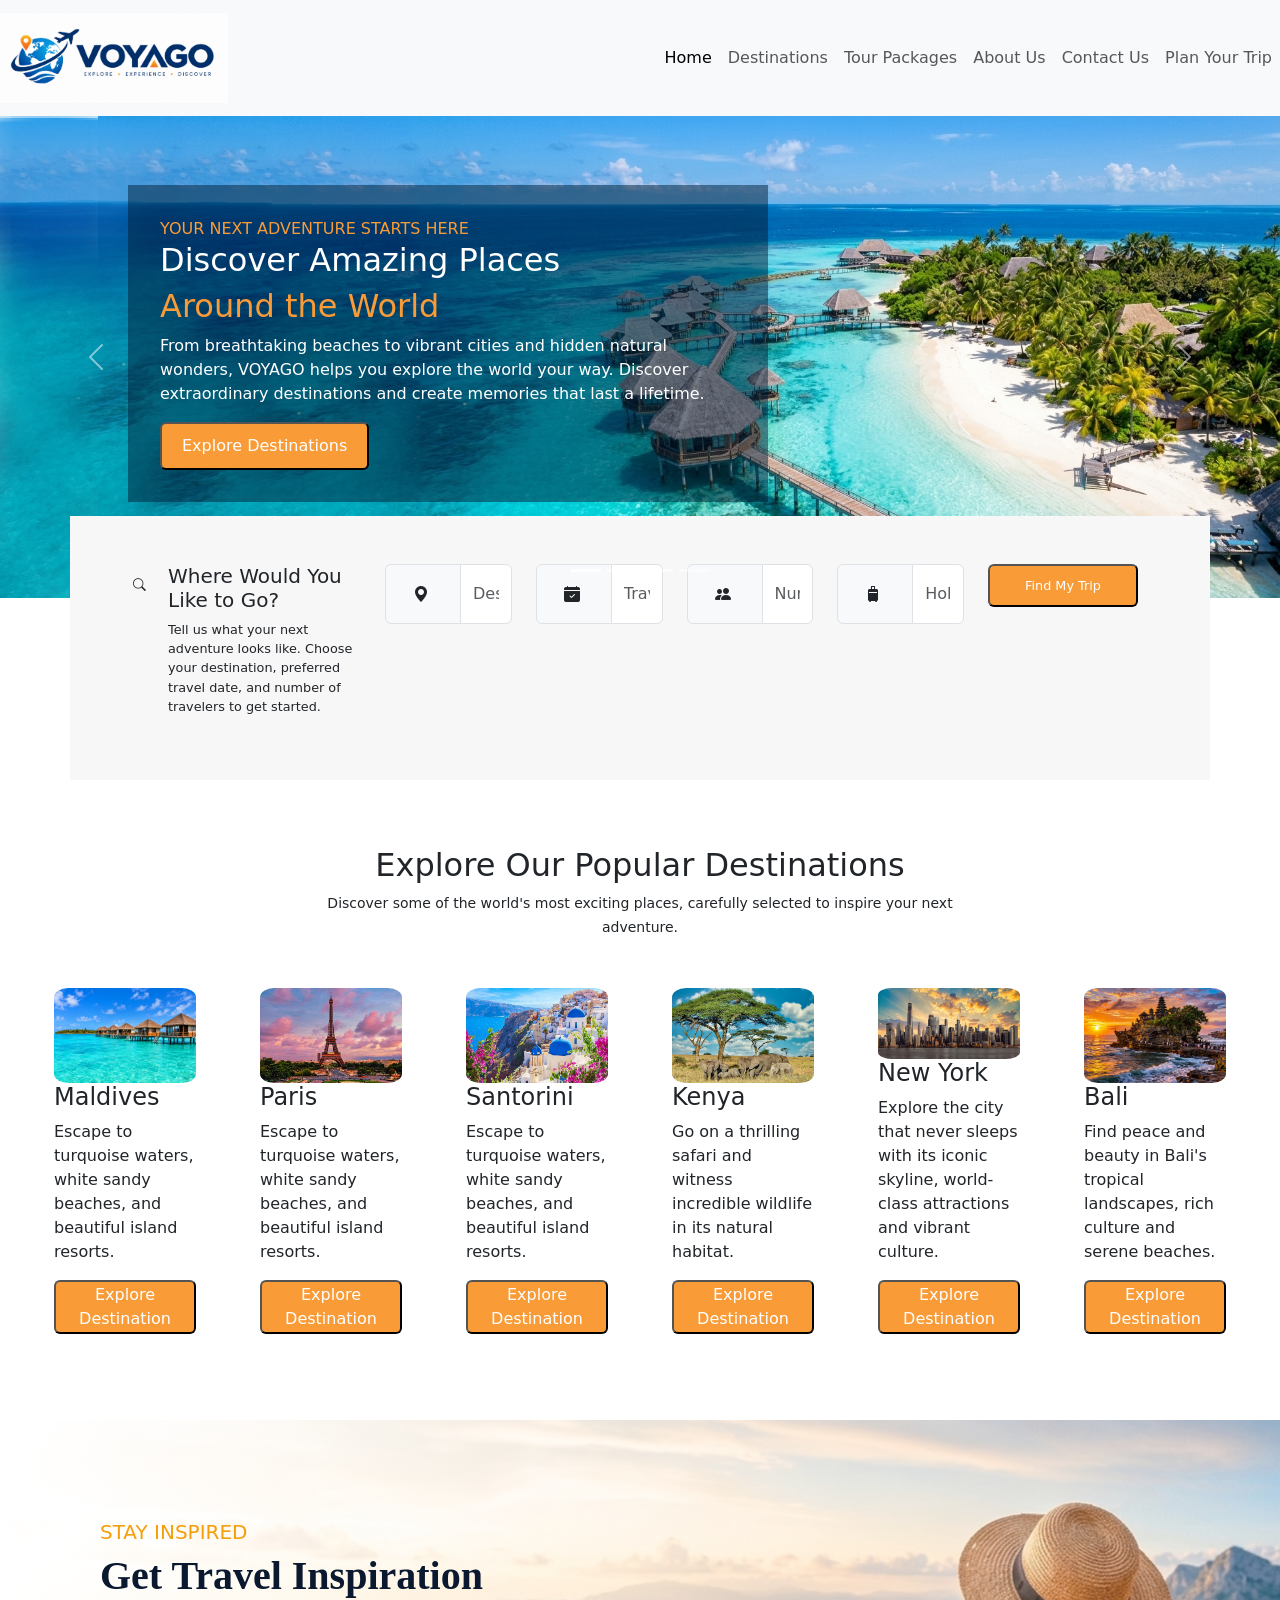
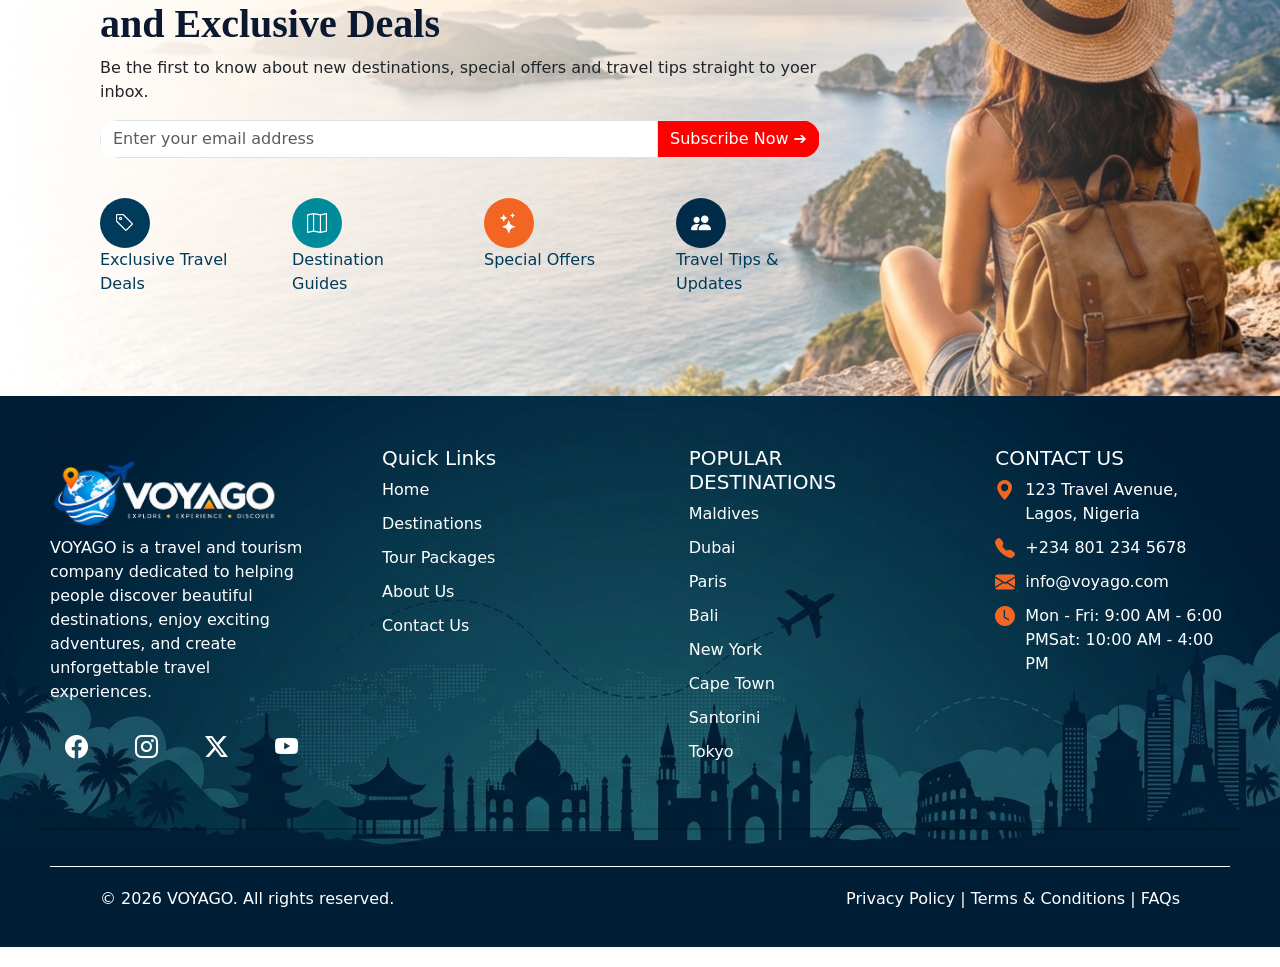
<file: index.html>
<!doctype html>
<html lang="en">

<head>
  <meta charset="utf-8">
  <meta name="viewport" content="width=device-width, initial-scale=1">
  <title>Voyago</title>
  <link rel="shortcut icon" href="images/icon.png" type="image/x-icon">
  <link href="https://cdn.jsdelivr.net/npm/bootstrap@5.3.8/dist/css/bootstrap.min.css" rel="stylesheet"
    integrity="sha384-sRIl4kxILFvY47J16cr9ZwB07vP4J8+LH7qKQnuqkuIAvNWLzeN8tE5YBujZqJLB" crossorigin="anonymous">
  <link rel="stylesheet" href="style.css">

  <!-- bootstrap icon -->

  <link rel="stylesheet" href="https://cdn.jsdelivr.net/npm/bootstrap-icons@1.13.2/font/bootstrap-icons.min.css">

</head>


<script src="https://cdn.jsdelivr.net/npm/bootstrap@5.3.8/dist/js/bootstrap.bundle.min.js"
  integrity="sha384-FKyoEForCGlyvwx9Hj09JcYn3nv7wiPVlz7YYwJrWVcXK/BmnVDxM+D2scQbITxI" crossorigin="anonymous"></script>

  <body>
<!-- Nav-Bar -->

<nav class="navbar navbar-expand-lg bg-body-tertiary">
  <div class="container-fluid">
    <a class="navbar-brand" href="#"><img src="images/Voyager.png" alt="" height="90px"></a>
    <button class="navbar-toggler" type="button" data-bs-toggle="collapse" data-bs-target="#navbarSupportedContent"
      aria-controls="navbarSupportedContent" aria-expanded="false" aria-label="Toggle navigation">
      <span class="navbar-toggler-icon"></span>
    </button>
    <div class="collapse navbar-collapse" id="navbarSupportedContent">
      <ul class="navbar-nav me-auto mb-2 mb-lg-0">
        <li class="nav-item">
          <a class="nav-link active" aria-current="page" href="#">Home</a>
        </li>
        <li class="nav-item">
          <a class="nav-link" href="destinations.html">Destinations</a>
        </li>

        <li class="nav-item">
          <a class="nav-link" href="tour-packages.html">Tour Packages</a>
        </li>

        <li class="nav-item">
          <a class="nav-link" href="about.html">About Us</a>
        </li>

        <li class="nav-item">
          <a class="nav-link" href="contact.html">Contact Us</a>
        </li>

        <li class="nav-item">
          <a class="nav-link trip-button" href="plan-your-trip.html">Plan Your Trip</a>
        </li>

      </ul>

    </div>
  </div>
</nav>

<!-- Sliders -->

<div id="carouselExampleCaptions" class="carousel slide">
  <div class="carousel-indicators">
    <button type="button" data-bs-target="#carouselExampleCaptions" data-bs-slide-to="0" class="active"
      aria-current="true" aria-label="Slide 1"></button>
    <button type="button" data-bs-target="#carouselExampleCaptions" data-bs-slide-to="1" aria-label="Slide 2"></button>
    <button type="button" data-bs-target="#carouselExampleCaptions" data-bs-slide-to="2" aria-label="Slide 3"></button>
    <button type="button" data-bs-target="#carouselExampleCaptions" data-bs-slide-to="3" aria-label="Slide 4"></button>
  </div>
  <div class="carousel-inner">
    <div class="carousel-item active">
      <img src="images/slider1.jpeg" class="d-block w-100" alt="...">


      <div class="overlay"></div>



      <div class="carousel-caption d-none d-md-block">
        <h7 style="color: #F99B37;">YOUR NEXT ADVENTURE STARTS HERE</h7>
        <h2>Discover Amazing Places</h2>
        <h2 style="color: #F99B37;">Around the World</h2>
        <p>From breathtaking beaches to vibrant cities and hidden natural wonders, VOYAGO helps you explore the world
          your way. Discover extraordinary destinations and create memories that last a lifetime.</p>
        <a href="destinations.html"><button class="got">Explore Destinations</button></a>
      </div>
    </div>
    <div class="carousel-item">
      <img src="images/slider2.jpeg" class="d-block w-100" alt="...">
      <div class="carousel-caption d-none d-md-block">
        <h7 style="color: #F99B37;">Escape to Paradise</h7>
        <h2>YOUR PERFECT GETAWAY AWAITS</h2>
        <h2 style="color: #F99B37;">Find Your Paradise, One Journey at a Time</h2>
        <p>Dreaming of white sandy beaches, crystal-clear waters, and peaceful escapes? Let us help you discover
          beautiful destinations where you can relax, recharge, and enjoy every moment.</p>
        <a href="tour-packages.html"><button class="got">View Tour Packages</button></a>
      </div>
    </div>
    <div class="carousel-item">
      <img src="images/slider3.jpeg" class="d-block w-100" alt="...">
      <div class="carousel-caption d-none d-md-block">
        <h7 style="color: #F99B37;">Adventure Beyond Boundaries</h7>
        <h2>MAKE EVERY JOURNEY COUNT</h2>
        <h2 style="color: #F99B37;">Explore More. Experience More. Live More.</h2>
        <p>Step outside your comfort zone and experience the beauty of new cultures, exciting adventures, and
          unforgettable destinations. Your next great story begins with VOYAGO.</p>
        <a href="plan-your-trip.html"><button class="got">Plan Your Trip</button></a>
      </div>
    </div>

    <div class="carousel-item">
      <img src="images/slider4.jpeg" class="d-block w-100" alt="...">
      <div class="carousel-caption d-none d-md-block">
        <h7 style="color: #F99B37;">THE WORLD IS YOURS TO EXPLORE</h7>
        <h2>Every Journey Begins With a New Discovery</h2>
        <h2 style="color: #F99B37;">Explore More. Experience More. Live More.</h2>
        <p>From breathtaking landscapes to unforgettable cultural experiences, there's always something new waiting
          for you. Let VOYAGO turn your travel dreams into extraordinary adventures.</p>
        <a href="plan-your-trip.html"><button class="got">Plan Your Trip</button></a>

      </div>
    </div>
  </div>
  <button class="carousel-control-prev" type="button" data-bs-target="#carouselExampleCaptions" data-bs-slide="prev">
    <span class="carousel-control-prev-icon" aria-hidden="true"></span>
    <span class="visually-hidden">Previous</span>
  </button>
  <button class="carousel-control-next" type="button" data-bs-target="#carouselExampleCaptions" data-bs-slide="next">
    <span class="carousel-control-next-icon" aria-hidden="true"></span>
    <span class="visually-hidden">Next</span>
  </button>
</div>

<!-- Bar -->

<main class="Alli">
  <div class="container text-center">
    <div class="row">
      <div class="col-3 torch">
        <aside><i class="bi bi-search"></i></aside>
        <aside>
          <h5>Where Would You Like to Go?</h5>
          <p>Tell us what your next adventure looks like. Choose your destination, preferred travel date, and number of
            travelers to get started.
          </p>
        </aside>
      </div>
      <div class="col-9 row">
        <div class="col">
          <div class="input-group">
            <span class="input-group-text" id="basic-addon1"><i class="bi bi-geo-alt-fill"></i></span>
            <input type="text" class="form-control" placeholder="Destination" aria-label="Select Destination"
              aria-describedby="basic-addon1">
          </div>
        </div>
        <div class="col">
          <div class="input-group">
            <span class="input-group-text" id="basic-addon1"><i class="bi bi-calendar-check-fill"></i></span>
            <input type="text" class="form-control" placeholder="Travel Date" aria-label="Select Travel Date"
              aria-describedby="basic-addon1">
          </div>
        </div>
        <div class="col">
          <div class="input-group">
            <span class="input-group-text" id="basic-addon1"><i class="bi bi-people-fill"></i></span>
            <input type="text" class="form-control" placeholder="Number of Travelers"
              aria-label="Select Number of Travelers" aria-describedby="basic-addon1">
          </div>
        </div>
        <div class="col">
          <div class="input-group">
            <span class="input-group-text" id="basic-addon1"><i class="bi bi-suitcase2-fill"></i></span>
            <input type="text" class="form-control" placeholder="Holiday Type" aria-label="Select Holiday Type"
              aria-describedby="basic-addon1">
          </div>
        </div>
        <div class="col"><button class="tich">Find My Trip</button></div>
      </div>
    </div>
  </div>

</main>

<!-- Destinations -->
<main class="destinations">
  <div class="count">
    <h2>Explore Our Popular Destinations</h2>
    <p>Discover some of the world's most exciting places, carefully selected to inspire your next adventure.</p>
  </div>


  <div class="row dovey">
    <div class="col-6 col-md-2">
      <img src="images/Maldives.png" alt="">
      <h4>Maldives</h4>
      <p>Escape to turquoise waters, white sandy beaches, and beautiful island resorts.</p>
      <button>Explore Destination</button>
    </div>
    <div class="col-6 col-md-2">
      <img src="images/Paris.jpg" alt="">
      <h4>Paris</h4>
      <p>Escape to turquoise waters, white sandy beaches, and beautiful island resorts.</p>
      <button>Explore Destination</button>
    </div>
    <div class="col-6 col-md-2">
      <img src="images/Santorini.jpg" alt="">
      <h4>Santorini</h4>
      <p>Escape to turquoise waters, white sandy beaches, and beautiful island resorts.</p>
      <button>Explore Destination</button>
    </div>
    <div class="col-6 col-md-2">
      <img src="images/Kenya.jpg" alt="">
      <h4>Kenya</h4>
      <p>Go on a thrilling safari and witness incredible wildlife in its natural habitat.</p>
      <button>Explore Destination</button>
    </div>
    <div class="col-6 col-md-2">
      <img src="images/New-York.jpg" alt="">
      <h4>New York</h4>
      <p>Explore the city that never sleeps with its iconic skyline, world-class attractions and vibrant culture.</p>
      <button>Explore Destination</button>
    </div>
    <div class="col-6 col-md-2">
      <img src="images/Bali.jpg" alt="">
      <h4>Bali</h4>
      <p>Find peace and beauty in Bali's tropical landscapes, rich culture and serene beaches.</p>
      <button>Explore Destination</button>
    </div>
  </div>



</main>


<!-- sub-footer -->

<main class="sub-footer">
  <aside class="left">
    <h5 style="color: #F59E0B;"> STAY INSPIRED</h5>
    <h1 style="color: #0A192F; font-family: Georgia, 'Baskerville', 'Times New Roman', serif; font-weight: 600; ">
      Get Travel Inspiration
      <br>
      and Exclusive Deals
    </h1>
    <p>Be the first to know about new destinations, special offers and travel tips straight to yoer inbox.</p>

    <div class="input-group mb-3 subscribe">
      <input type="text" class="form-control" placeholder="Enter your email address" aria-label=" Recipient’s username"
        aria-describedby="basic-addon2">

      <span class="input-group-text button" id="basic-addon2">Subscribe Now ➔</span>
    </div>

    <div class="icons" style="color: #003B5C;">
      <aside><i class="bi bi-tag tagger"></i>Exclusive Travel Deals</aside>
      <aside><i class="bi bi-map mapping"></i>Destination Guides</aside>
      <aside><i class="bi bi-stars staring"></i>Special Offers</aside>
      <aside><i class="bi bi-people-fill filling"></i>Travel Tips & Updates</aside>
    </div>
  </aside>
  <aside class="right"></aside>
</main>

<!-- Footer -->

<footer class="footer">
  <div class="container-fluid">
    <div class="row">
      <div class="col">
        <img src="images/Voya.png" alt="" style="height: 90px;">
        <p>VOYAGO is a travel and tourism company dedicated to helping people discover beautiful destinations, enjoy
          exciting adventures, and create unforgettable travel experiences.</p>
        <div class="social">
          <a href="https://www.facebook.com" target="_blank"><i class="bi bi-facebook"></i></a>
          <a href="https://www.instagram.com" target="_blank"><i class="bi bi-instagram"></i></a>
          <a href="https://www.x.com" target="_blank"><i class="bi bi-twitter-x"></i></a>
          <a href="https://youtube.com" target="_blank"><i class="bi bi-youtube"></i></a>
        </div>
      </div>
      <div class="col">
        <aside>
          <h5>Quick Links</h5>
          <ul>
            <li>Home</li>
            <li>Destinations</li>
            <li>Tour Packages</li>
            <li>About Us</li>
            <li>Contact Us</li>
          </ul>
        </aside>
      </div>
      <div class="col">
        <aside>
          <h5>POPULAR DESTINATIONS</h5>
          <ul>
            <a href="Maldives.html"><li>Maldives</li></a>
            <a href="Dubai.html"><li>Dubai</li></a>
            <a href="Paris.html"><li>Paris</li></a>
            <a href="Bali.html"><li>Bali</li></a>
            <a href="New-York.html"><li>New York</li></a>
            <a href="Cape-Town.html"><li>Cape Town</li></a>
            <a href="Santorini.html"><li>Santorini</li></a>
            <a href="Tokyo.html"><li>Tokyo</li></a>
          </ul>
        </aside>
      </div>
      <div class="col">
        <aside>
          <h5>
            CONTACT US
          </h5>
          <ul class="fat">
            <li><a href="tel:+2348012345678"><i class="bi bi-geo-alt-fill"></a></i>123 Travel Avenue, Lagos, Nigeria
            </li>
            <li><a href="tel:+2348012345678"><i class="bi bi-telephone-fill"></a></i> +234 801 234 5678</li>
            <li><a href="mailto:info@voyago.com"><i class="bi bi-envelope-fill"></a></i> info@voyago.com</li>
            <li><a href=""><i class="bi bi-clock-fill"></a></i> Mon - Fri: 9:00 AM - 6:00 PMSat: 10:00 AM - 4:00 PM
            </li>

          </ul>
        </aside>
      </div>
      <hr>

    </div>
    <div class="duck">
      <p>© 2026 VOYAGO. All rights reserved.</p>
      <div>Privacy Policy | Terms & Conditions | FAQs</div>
    </div>

</footer>


</body>

</html>
</file>
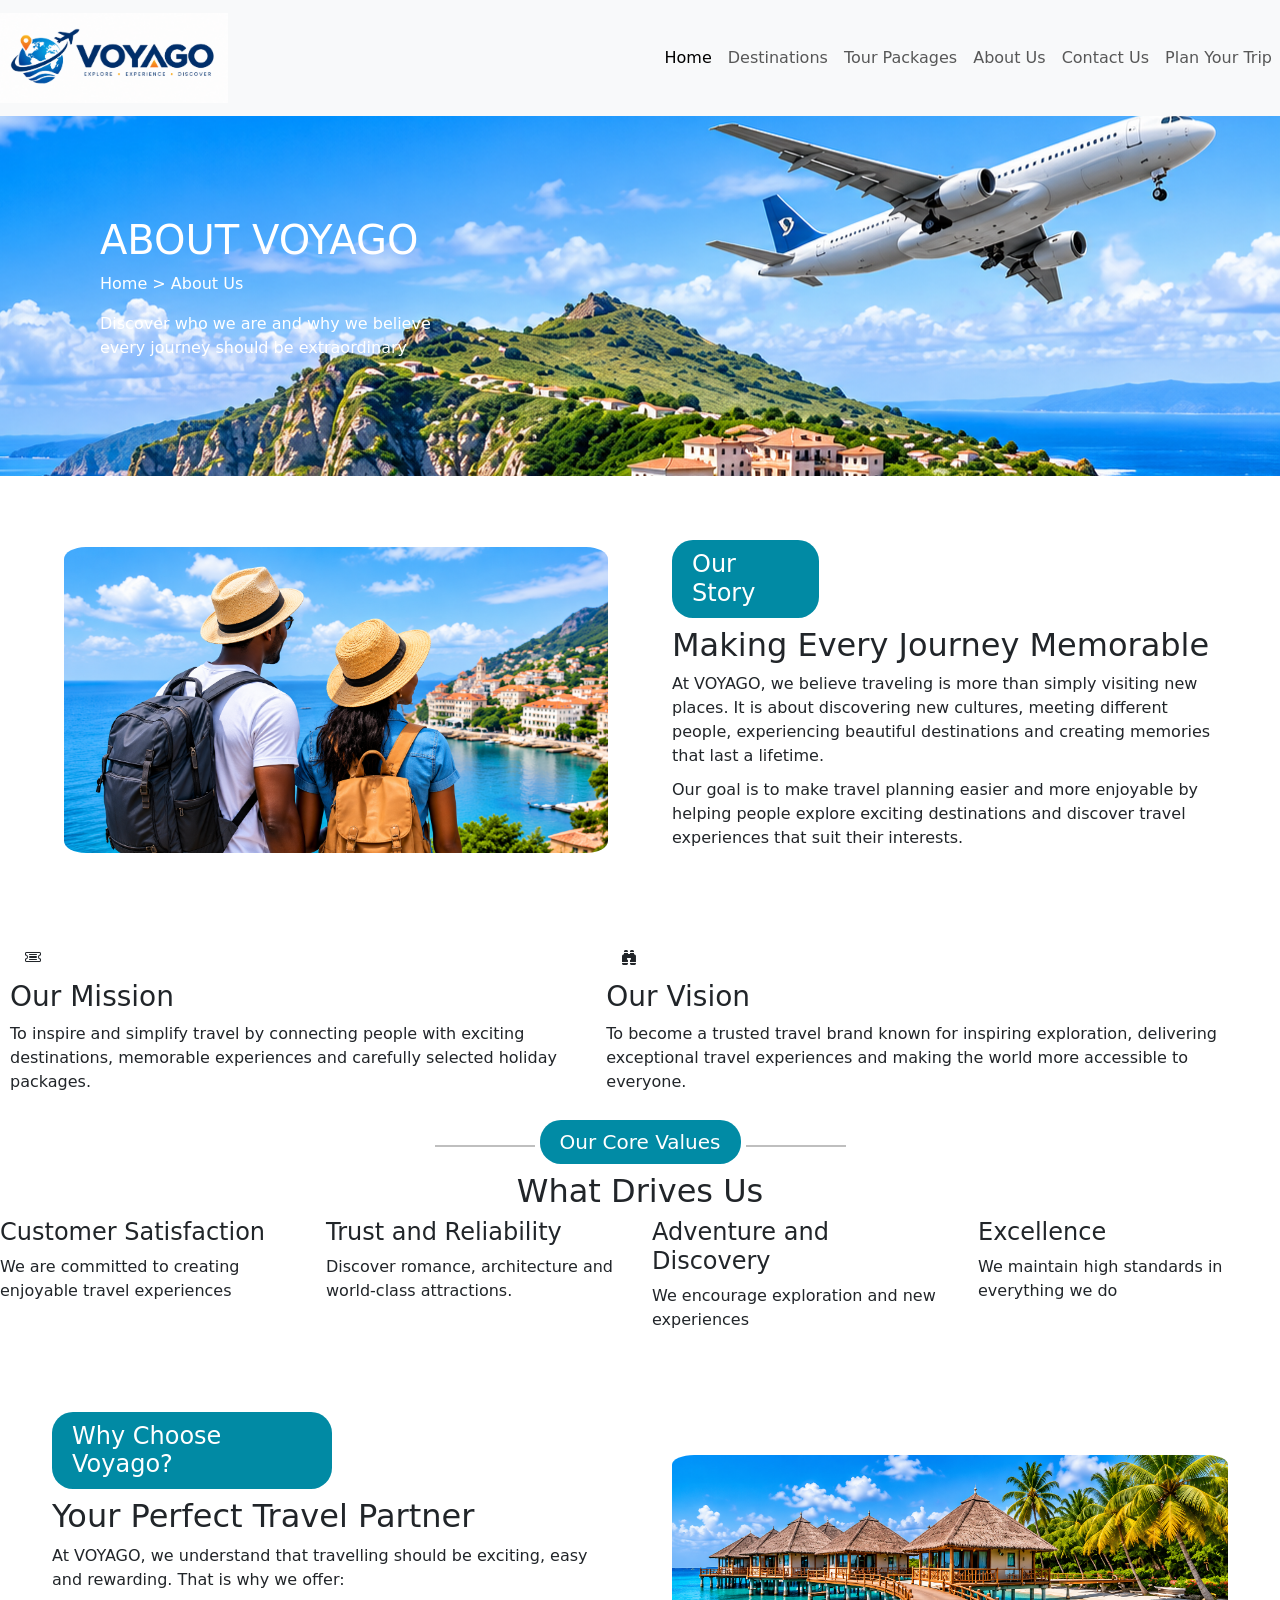
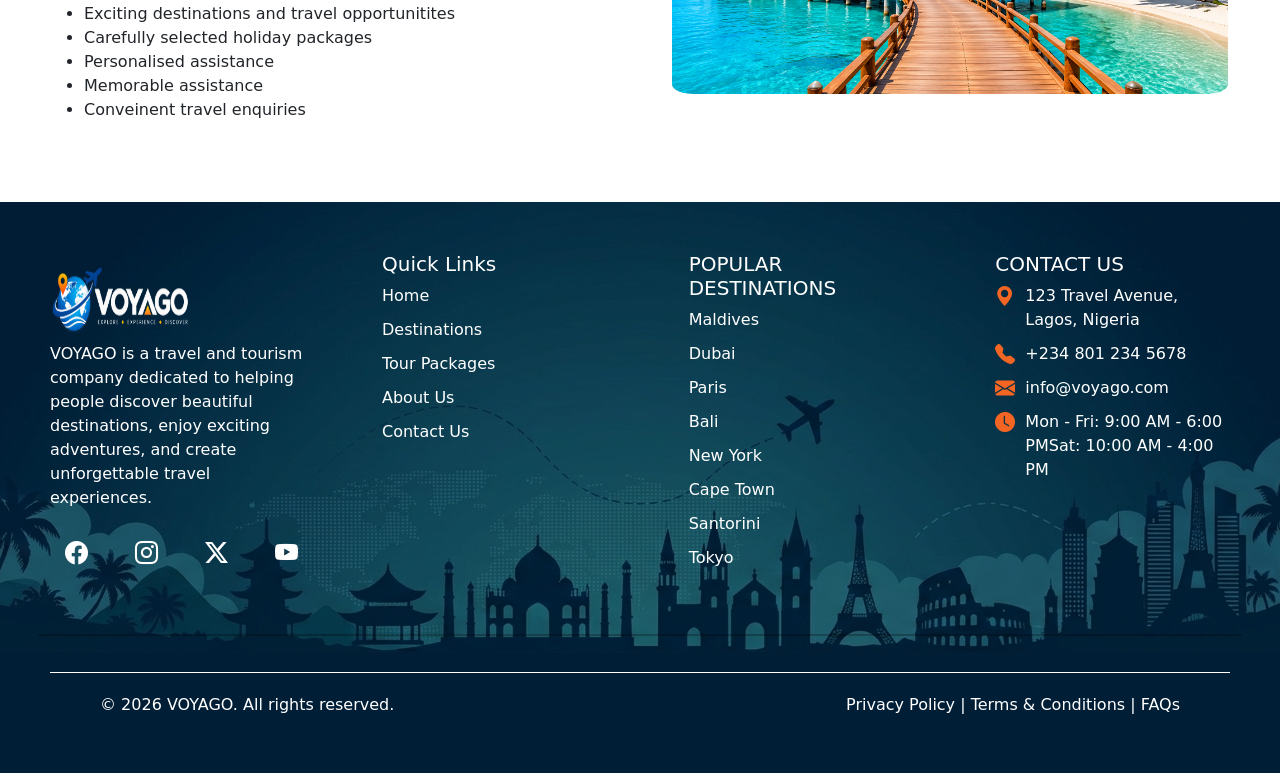
<file: about.html>
<!DOCTYPE html>
<html lang="en">

<head>
    <meta charset="UTF-8">
    <meta name="viewport" content="width=device-width, initial-scale=1.0">
    <title>About Us</title>
    <link rel="shortcut icon" href="images/icon.png" type="image/x-icon">
    <link href="https://cdn.jsdelivr.net/npm/bootstrap@5.3.8/dist/css/bootstrap.min.css" rel="stylesheet"
        integrity="sha384-sRIl4kxILFvY47J16cr9ZwB07vP4J8+LH7qKQnuqkuIAvNWLzeN8tE5YBujZqJLB" crossorigin="anonymous">
    <link rel="stylesheet" href="style.css">

    <!-- bootstrap icon -->
    <link rel="stylesheet" href="https://cdn.jsdelivr.net/npm/bootstrap-icons@1.13.2/font/bootstrap-icons.min.css">
</head>

<body>

    <!-- Nav-Bar -->

    <nav class="navbar navbar-expand-lg bg-body-tertiary">
        <div class="container-fluid">
            <a class="navbar-brand" href="#"><img src="images/Voyager.png" alt="" height="90px"></a>
            <button class="navbar-toggler" type="button" data-bs-toggle="collapse"
                data-bs-target="#navbarSupportedContent" aria-controls="navbarSupportedContent" aria-expanded="false"
                aria-label="Toggle navigation">
                <span class="navbar-toggler-icon"></span>
            </button>
            <div class="collapse navbar-collapse" id="navbarSupportedContent">
                <ul class="navbar-nav me-auto mb-2 mb-lg-0">
                    <li class="nav-item">
                        <a class="nav-link active" aria-current="page" href="index.html">Home</a>
                    </li>
                    <li class="nav-item">
                        <a class="nav-link" href="destinations.html">Destinations</a>
                    </li>

                    <li class="nav-item">
                        <a class="nav-link" href="tour-packages.html">Tour Packages</a>
                    </li>

                    <li class="nav-item">
                        <a class="nav-link" href="about.html">About Us</a>
                    </li>

                    <li class="nav-item">
                        <a class="nav-link" href="contact.html">Contact Us</a>
                    </li>

                    <li class="nav-item">
                        <a class="nav-link trip-button" href="plan-your-trip.html">Plan Your Trip</a>
                    </li>

                </ul>

            </div>
        </div>
    </nav>

    <!-- Hero Section -->

    <main class="indian">
        <h1 style="color: white;">ABOUT VOYAGO</h1>
        <p>Home > About Us</p>
        <p>Discover who we are and why we believe
            <br>
            every journey should be extraordinary
        </p>
    </main>

    <main class="about" id="about">
        <div class="left"><img src="images/people.png" alt="" width="100%"></div>
        <div class="right">
            <h4 class="story">Our Story</h4>
            <h2>Making Every Journey Memorable</h2>

            <p>At VOYAGO, we believe traveling is more than simply visiting new places. It is about discovering new
                cultures, meeting different people, experiencing beautiful destinations and creating memories that last
                a lifetime.</p>

            <p>Our goal is to make travel planning easier and more enjoyable by helping people explore exciting
                destinations and discover travel experiences that suit their interests.</p>
        </div>
    </main>

    <main style="display: flex; padding: 10px;">
        <aside>
            <i class="bi bi-ticket-detailed"></i>
            <h3>Our Mission</h3>
            <p>To inspire and simplify travel by connecting people with exciting destinations, memorable experiences and
                carefully selected holiday packages.</p>
        </aside>

        <aside style>
            <i class="bi bi-binoculars-fill"></i>
            <h3>Our Vision</h3>
            <p>To become a trusted travel brand known for inspiring exploration, delivering exceptional travel
                experiences and making the world more accessible to everyone.</p>
        </aside>
    </main>

    <div >
       <div class="ford">
            <div><hr></div>
            <div><h5 class="trust">Our Core Values</h5></div>
            <div><hr></div>
       </div>
        <h2 style="text-align: center;">What Drives Us</h2>
    </div>

    <div class="row dovey">
        <div class="col-3">
            <h4>Customer Satisfaction</h4>
            <p>We are committed to creating enjoyable travel experiences</p>
        </div>
        <div class="col-3">
            <h4>Trust and Reliability</h4>
            <p>Discover romance, architecture and world-class attractions.</p>
        </div>
        <div class="col-3">
            <h4>Adventure and Discovery</h4>
            <p>We encourage exploration and new experiences</p>
        </div>
        <div class="col-3">
            <h4>Excellence</h4>
            <p>We maintain high standards in everything we do</p>
        </div>
     
         <main class="about" id="about">
            <div class="left">
            <h4 class="story" style="width: 280px;">Why Choose Voyago?</h4>
            <h2>Your Perfect Travel Partner</h2>

            <p>At VOYAGO, we understand that travelling should be exciting, easy and rewarding. That is why we offer:</p>
            <ul>
                <li>Exciting destinations and travel opportunitites</li>
                <li>Carefully selected holiday packages</li>
                <li>Personalised assistance</li>
                <li>Memorable assistance</li>
                <li>Conveinent travel enquiries</li>
            </ul>
        </div>
        <div class="right">
            <img src="images/tropics.png" alt="" style="width: 100%; height: 100%;"></div>
        
    </main>


<!-- Footer -->

<footer class="footer">
  <div class="container-fluid">
    <div class="row">
      <div class="col">
        <img src="images/Voya.png" alt="" style="height: 90px;">
        <p>VOYAGO is a travel and tourism company dedicated to helping people discover beautiful destinations, enjoy
          exciting adventures, and create unforgettable travel experiences.</p>
        <div class="social">
          <a href="https://www.facebook.com" target="_blank"><i class="bi bi-facebook"></i></a>
          <a href="https://www.instagram.com" target="_blank"><i class="bi bi-instagram"></i></a>
          <a href="https://www.x.com" target="_blank"><i class="bi bi-twitter-x"></i></a>
          <a href="https://youtube.com" target="_blank"><i class="bi bi-youtube"></i></a>
        </div>
      </div>
      <div class="col">
        <aside>
          <h5>Quick Links</h5>
          <ul>
            <li>Home</li>
            <li>Destinations</li>
            <li>Tour Packages</li>
            <li>About Us</li>
            <li>Contact Us</li>
          </ul>
        </aside>
      </div>
      <div class="col">
        <aside>
          <h5>POPULAR DESTINATIONS</h5>
          <ul>
           <a href="Maldives.html"><li>Maldives</li></a>
            <a href="Dubai.html"><li>Dubai</li></a>
            <a href="Paris.html"><li>Paris</li></a>
            <a href="Bali.html"><li>Bali</li></a>
            <a href="New-York.html"><li>New York</li></a>
            <a href="Cape-Town.html"><li>Cape Town</li></a>
            <a href="Santorini.html"><li>Santorini</li></a>
            <a href="Tokyo.html"><li>Tokyo</li></a>
          </ul>
        </aside>
      </div>
      <div class="col">
        <aside>
          <h5>
            CONTACT US
          </h5>
          <ul class="fat">
            <li><a href="tel:+2348012345678"><i class="bi bi-geo-alt-fill"></a></i>123 Travel Avenue, Lagos, Nigeria
            </li>
            <li><a href="tel:+2348012345678"><i class="bi bi-telephone-fill"></a></i> +234 801 234 5678</li>
            <li><a href="mailto:info@voyago.com"><i class="bi bi-envelope-fill"></a></i> info@voyago.com</li>
            <li><a href=""><i class="bi bi-clock-fill"></a></i> Mon - Fri: 9:00 AM - 6:00 PMSat: 10:00 AM - 4:00 PM
            </li>

          </ul>
        </aside>
      </div>
      <hr>

    </div>
    <div class="duck">
      <p>© 2026 VOYAGO. All rights reserved.</p>
      <div>Privacy Policy | Terms & Conditions | FAQs</div>
    </div>

</footer>

</body>

</html>
</file>
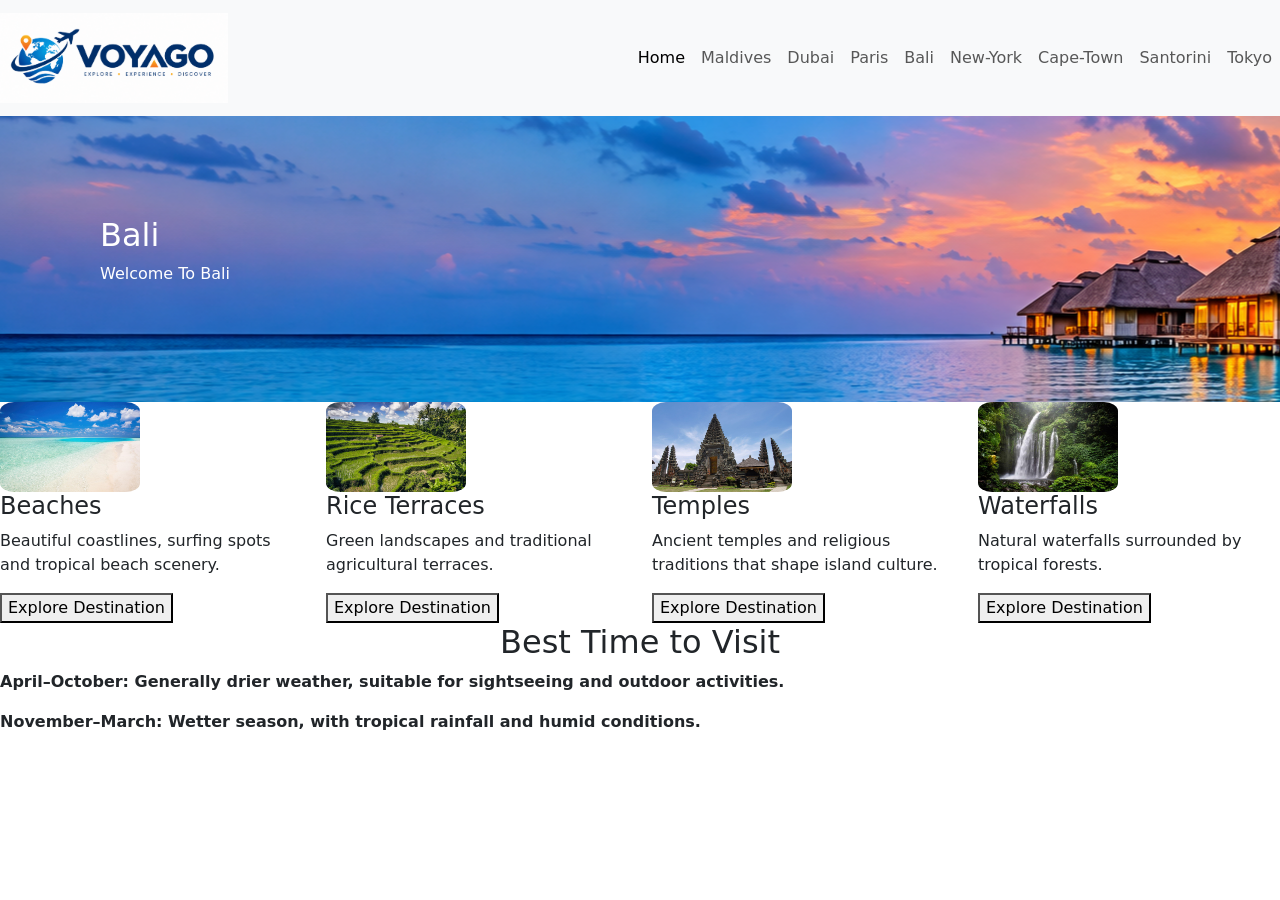
<file: Bali.html>
<!DOCTYPE html>
<html lang="en">

<head>
    <meta charset="UTF-8">
    <meta name="viewport" content="width=device-width, initial-scale=1.0">
    <title>Bali</title>
     <link rel="shortcut icon" href="images/icon.png" type="image/x-icon">
    <link href="https://cdn.jsdelivr.net/npm/bootstrap@5.3.8/dist/css/bootstrap.min.css" rel="stylesheet"
        integrity="sha384-sRIl4kxILFvY47J16cr9ZwB07vP4J8+LH7qKQnuqkuIAvNWLzeN8tE5YBujZqJLB" crossorigin="anonymous">
    <link rel="stylesheet" href="style.css">

    <!-- bootstrap icon -->

    <link rel="stylesheet" href="https://cdn.jsdelivr.net/npm/bootstrap-icons@1.13.2/font/bootstrap-icons.min.css">
</head>

<script src="https://cdn.jsdelivr.net/npm/bootstrap@5.3.8/dist/js/bootstrap.bundle.min.js"
    integrity="sha384-FKyoEForCGlyvwx9Hj09JcYn3nv7wiPVlz7YYwJrWVcXK/BmnVDxM+D2scQbITxI"
    crossorigin="anonymous"></script>

<body>

    <!-- Nav-Bar -->

    <nav class="navbar navbar-expand-lg bg-body-tertiary">
        <div class="container-fluid">
            <a class="navbar-brand" href="#"><img src="images/Voyager.png" alt="" height="90px"></a>
            <button class="navbar-toggler" type="button" data-bs-toggle="collapse"
                data-bs-target="#navbarSupportedContent" aria-controls="navbarSupportedContent" aria-expanded="false"
                aria-label="Toggle navigation">
                <span class="navbar-toggler-icon"></span>
            </button>
            <div class="collapse navbar-collapse" id="navbarSupportedContent">
                <ul class="navbar-nav me-auto mb-2 mb-lg-0">
                    <li class="nav-item">
                        <a class="nav-link active" aria-current="page" href="index.html">Home</a>
                    </li>
                    <li class="nav-item">
                        <a class="nav-link" href="Maldives.html">Maldives</a>
                    </li>

                    <li class="nav-item">
                        <a class="nav-link" href="Dubai.html">Dubai</a>
                    </li>

                    <li class="nav-item">
                        <a class="nav-link" href="Paris.html">Paris</a>
                    </li>

                    <li class="nav-item">
                        <a class="nav-link" href="Bali.html">Bali</a>
                    </li>

                    <li class="nav-item">
                        <a class="nav-link trip-button" href="New-York.html">New-York</a>
                    </li>

                    <li class="nav-item">
                        <a class="nav-link trip-button" href="Cape-Town.html">Cape-Town</a>
                    </li>

                    <li class="nav-item">
                        <a class="nav-link trip-button" href="Santorini.html">Santorini</a>
                    </li>

                     <li class="nav-item">
                        <a class="nav-link trip-button" href="Tokyo.html">Tokyo</a>
                    </li>

                </ul>

            </div>
        </div>
    </nav>

    <!-- Hero Section -->

    <main class="hero">
        <h2>Bali</h2>
        <p>Welcome To Bali</p>
    </main>

    <div class="row dovey">
        <div class="col-3">
            <img src="images/Beach.jpg" alt="">
            <h4>Beaches</h4>
            <p>Beautiful coastlines, surfing spots and tropical beach scenery.</p>
            <button>Explore Destination</button>
        </div>
        <div class="col-3">
            <img src="images/rice.jpg" alt="">
            <h4>Rice Terraces</h4>
            <p>Green landscapes and traditional agricultural terraces.</p>
            <button>Explore Destination</button>
        </div>
        <div class="col-3">
            <img src="images/Temple.jpg" alt="">
            <h4>Temples</h4>
            <p>Ancient temples and religious traditions that shape island culture.</p>
            <button>Explore Destination</button>
        </div>
        <div class="col-3">
            <img src="images/waterfall.jpg" alt="">
            <h4>Waterfalls</h4>
            <p>Natural waterfalls surrounded by tropical forests.</p>
            <button>Explore Destination</button>
        </div>

        <div class="count">
            <h2>Best Time to Visit</h2>
        </div>

        <div>
            <strong>
            <p>April–October: Generally drier weather, suitable for sightseeing and outdoor activities.</p>
            <p>November–March: Wetter season, with tropical rainfall and humid conditions.</p>
            </strong>
        </div>

</body>

</html>
</file>
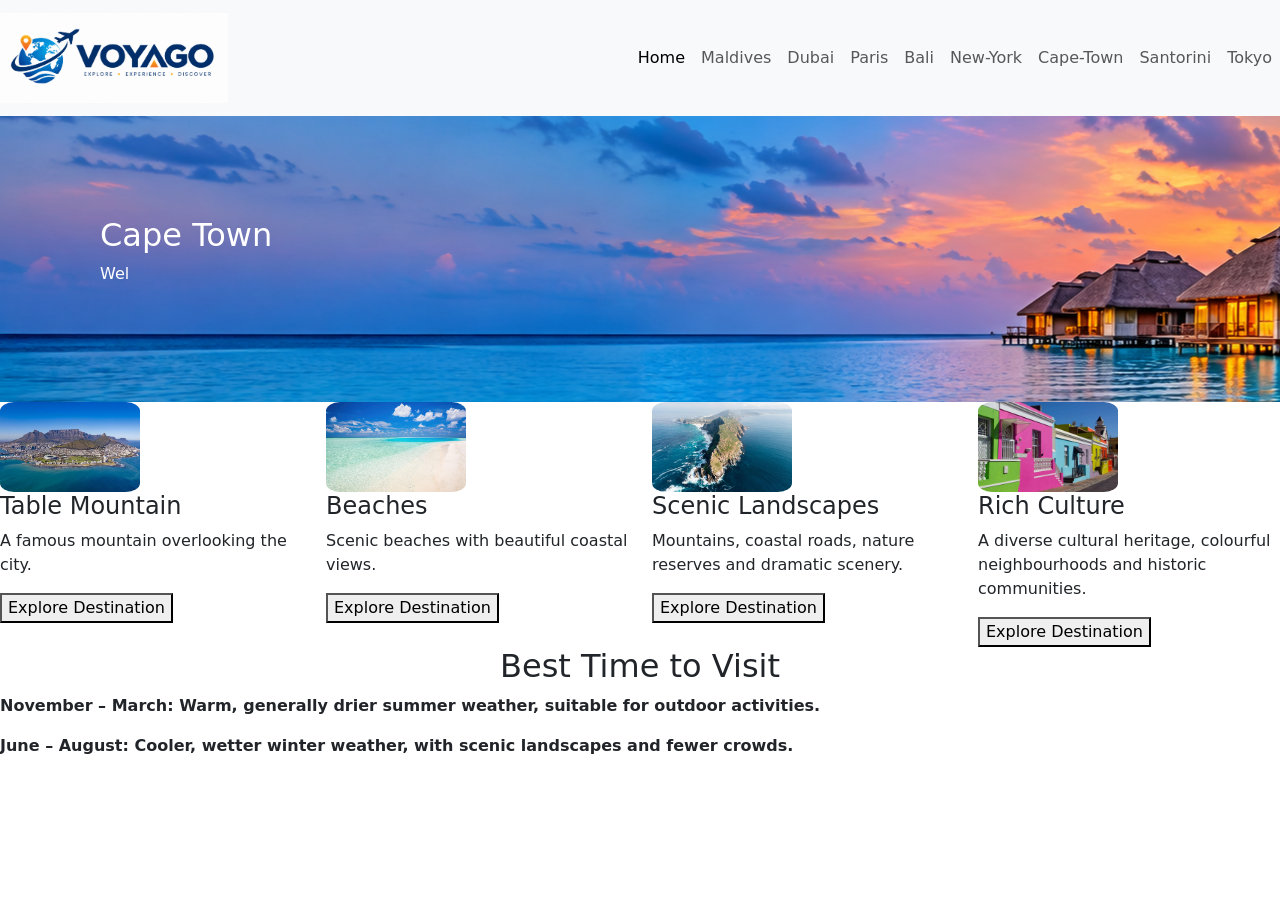
<file: Cape-Town.html>
<!DOCTYPE html>
<html lang="en">

<head>
    <meta charset="UTF-8">
    <meta name="viewport" content="width=device-width, initial-scale=1.0">
    <title>Cape Town</title>
     <link rel="shortcut icon" href="images/icon.png" type="image/x-icon">
    <link href="https://cdn.jsdelivr.net/npm/bootstrap@5.3.8/dist/css/bootstrap.min.css" rel="stylesheet"
        integrity="sha384-sRIl4kxILFvY47J16cr9ZwB07vP4J8+LH7qKQnuqkuIAvNWLzeN8tE5YBujZqJLB" crossorigin="anonymous">
    <link rel="stylesheet" href="style.css">

    <!-- bootstrap icon -->

    <link rel="stylesheet" href="https://cdn.jsdelivr.net/npm/bootstrap-icons@1.13.2/font/bootstrap-icons.min.css">
</head>

<script src="https://cdn.jsdelivr.net/npm/bootstrap@5.3.8/dist/js/bootstrap.bundle.min.js"
    integrity="sha384-FKyoEForCGlyvwx9Hj09JcYn3nv7wiPVlz7YYwJrWVcXK/BmnVDxM+D2scQbITxI"
    crossorigin="anonymous"></script>

<body>

    <!-- Nav-Bar -->

   <nav class="navbar navbar-expand-lg bg-body-tertiary">
        <div class="container-fluid">
            <a class="navbar-brand" href="#"><img src="images/Voyager.png" alt="" height="90px"></a>
            <button class="navbar-toggler" type="button" data-bs-toggle="collapse"
                data-bs-target="#navbarSupportedContent" aria-controls="navbarSupportedContent" aria-expanded="false"
                aria-label="Toggle navigation">
                <span class="navbar-toggler-icon"></span>
            </button>
            <div class="collapse navbar-collapse" id="navbarSupportedContent">
                <ul class="navbar-nav me-auto mb-2 mb-lg-0">
                    <li class="nav-item">
                        <a class="nav-link active" aria-current="page" href="index.html">Home</a>
                    </li>
                    <li class="nav-item">
                        <a class="nav-link" href="Maldives.html">Maldives</a>
                    </li>

                    <li class="nav-item">
                        <a class="nav-link" href="Dubai.html">Dubai</a>
                    </li>

                    <li class="nav-item">
                        <a class="nav-link" href="Paris.html">Paris</a>
                    </li>

                    <li class="nav-item">
                        <a class="nav-link" href="Bali.html">Bali</a>
                    </li>

                    <li class="nav-item">
                        <a class="nav-link trip-button" href="New-York.html">New-York</a>
                    </li>

                    <li class="nav-item">
                        <a class="nav-link trip-button" href="Cape-Town.html">Cape-Town</a>
                    </li>

                    <li class="nav-item">
                        <a class="nav-link trip-button" href="Santorini.html">Santorini</a>
                    </li>

                     <li class="nav-item">
                        <a class="nav-link trip-button" href="Tokyo.html">Tokyo</a>
                    </li>

                </ul>

            </div>
        </div>
    </nav>

    <!-- Hero Section -->

    <main class="hero">
        <h2>Cape Town</h2>

        <p>Wel</p>
    </main>

    <div class="row dovey">
        <div class="col-3">
            <img src="images/Mountain.jpg" alt="">
            <h4>Table Mountain</h4>
            <p>A famous mountain overlooking the city.</p>
            <button>Explore Destination</button>
        </div>
        <div class="col-3">
            <img src="images/Beach.jpg" alt="">
            <h4>Beaches</h4>
            <p>Scenic beaches with beautiful coastal views.</p>
            <button>Explore Destination</button>
        </div>
        <div class="col-3">
            <img src="images/Lanscape.jpg" alt="">
            <h4>Scenic Landscapes</h4>
            <p>Mountains, coastal roads, nature reserves and dramatic scenery.</p>
            <button>Explore Destination</button>
        </div>
        <div class="col-3">
            <img src="images/Culture.jpg" alt="">
            <h4>Rich Culture</h4>
            <p>A diverse cultural heritage, colourful neighbourhoods and historic communities.</p>
            <button>Explore Destination</button>
        </div>

        <div class="count">
            <h2>Best Time to Visit</h2>
        </div>

        <div>
            <strong>
<p>November – March: Warm, generally drier summer weather, suitable for outdoor activities.</p>          <p>June – August: Cooler, wetter winter weather, with scenic landscapes and fewer crowds.</p>
            </strong>
        </div>

</body>

</html>
</file>
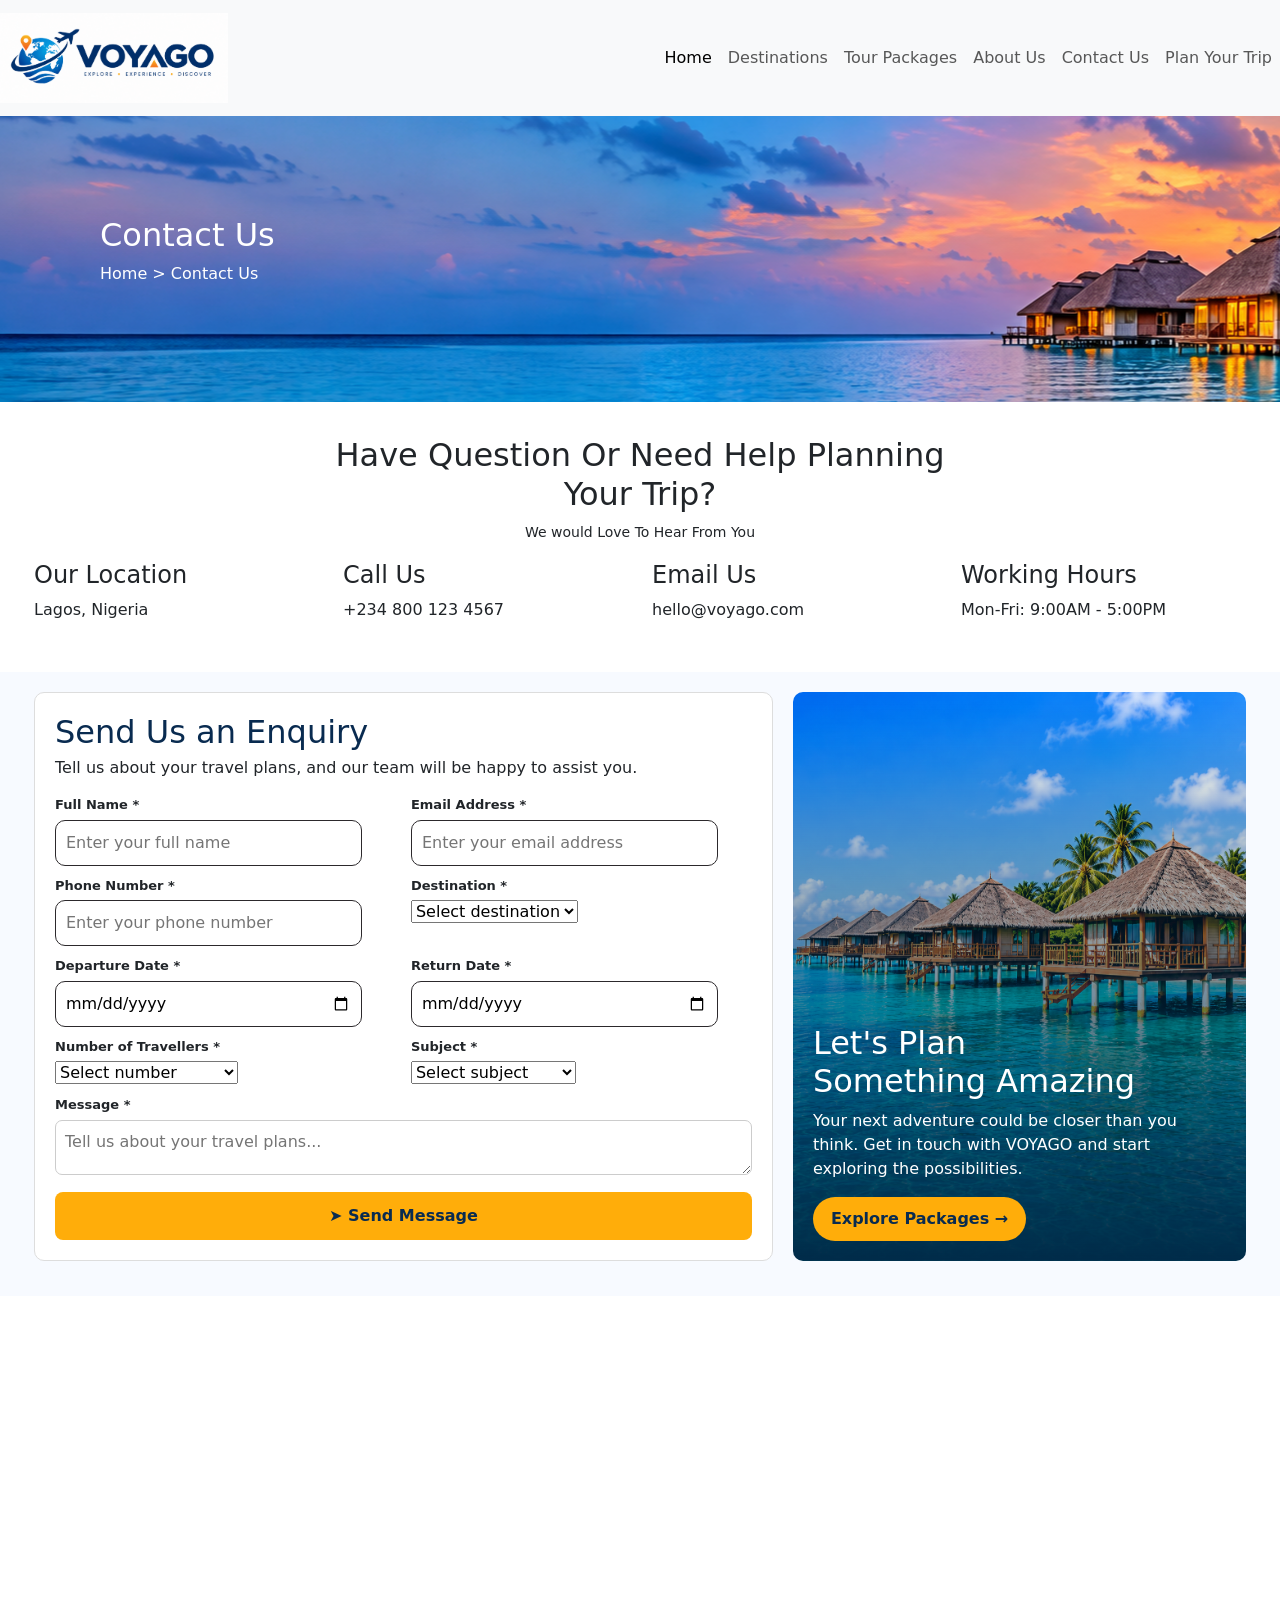
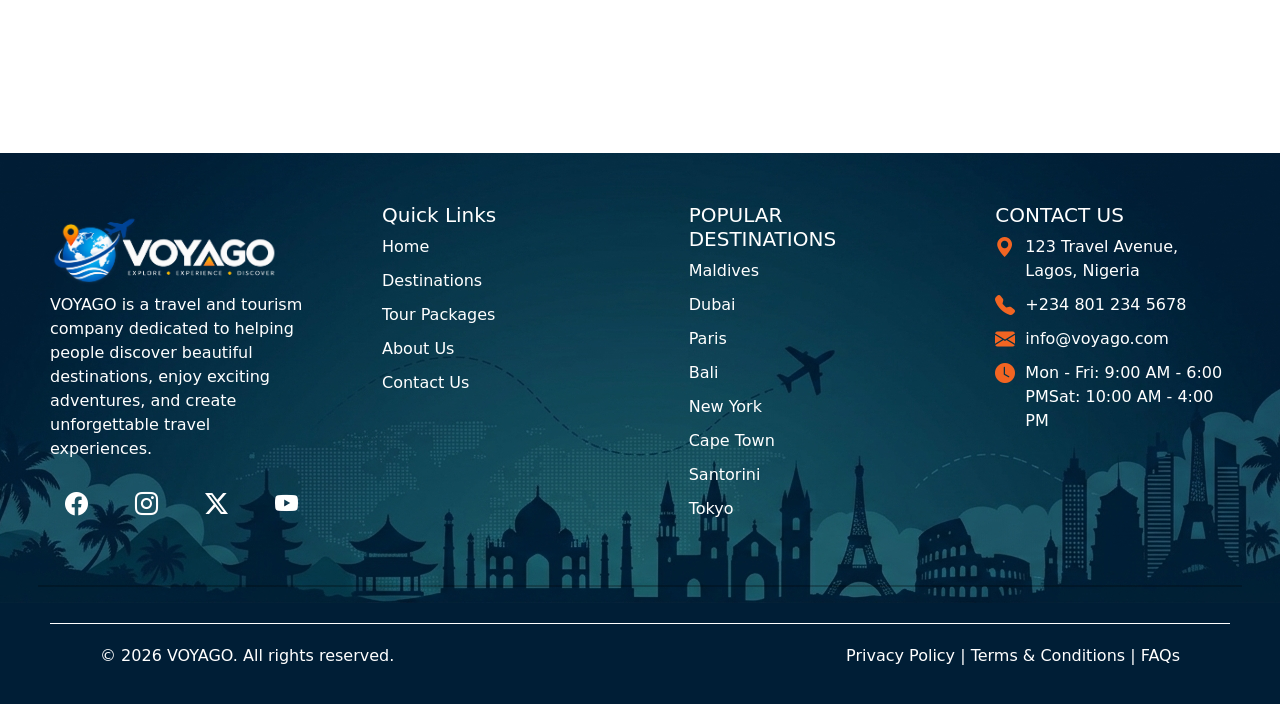
<file: contact.html>
<!DOCTYPE html>
<html lang="en">

<head>
    <meta charset="UTF-8">
    <meta name="viewport" content="width=device-width, initial-scale=1.0">
    <title>Contact Us</title>
    <link rel="shortcut icon" href="images/icon.png" type="image/x-icon">
    <link href="https://cdn.jsdelivr.net/npm/bootstrap@5.3.8/dist/css/bootstrap.min.css" rel="stylesheet"
        integrity="sha384-sRIl4kxILFvY47J16cr9ZwB07vP4J8+LH7qKQnuqkuIAvNWLzeN8tE5YBujZqJLB" crossorigin="anonymous">
    <link rel="stylesheet" href="style.css">

    <!-- bootstrap icon -->
    <link rel="stylesheet" href="https://cdn.jsdelivr.net/npm/bootstrap-icons@1.13.2/font/bootstrap-icons.min.css">

</head>

<main>

    <!-- Nav-Bar -->

    <nav class="navbar navbar-expand-lg bg-body-tertiary">
        <div class="container-fluid">
            <a class="navbar-brand" href="#"><img src="images/Voyager.png" alt="" height="90px"></a>
            <button class="navbar-toggler" type="button" data-bs-toggle="collapse"
                data-bs-target="#navbarSupportedContent" aria-controls="navbarSupportedContent" aria-expanded="false"
                aria-label="Toggle navigation">
                <span class="navbar-toggler-icon"></span>
            </button>
            <div class="collapse navbar-collapse" id="navbarSupportedContent">
                <ul class="navbar-nav me-auto mb-2 mb-lg-0">
                    <li class="nav-item">
                        <a class="nav-link active" aria-current="page" href="index.html">Home</a>
                    </li>
                    <li class="nav-item">
                        <a class="nav-link" href="destinations.html">Destinations</a>
                    </li>

                    <li class="nav-item">
                        <a class="nav-link" href="tour-packages.html">Tour Packages</a>
                    </li>

                    <li class="nav-item">
                        <a class="nav-link" href="about.html">About Us</a>
                    </li>

                    <li class="nav-item">
                        <a class="nav-link" href="contact.html">Contact Us</a>
                    </li>

                    <li class="nav-item">
                        <a class="nav-link trip-button" href="plan-your-trip.html">Plan Your Trip</a>
                    </li>

                </ul>

            </div>
        </div>
    </nav>

    <!-- Hero Section -->

    <main class="hero">
        <h2>Contact Us</h2>

        <p>Home > Contact Us</p>
    </main>

    <!-- Destinations -->
    <main>
        <main class="destinations">
            <div class="count">
                <h2>Have Question Or Need Help Planning Your Trip?</h2>
                <p>We would Love To Hear From You</p>
            </div>

            <div class="row dovey">
                <div class="col-3">
                    <h4>Our Location</h4>
                    <p>Lagos, Nigeria</p>

                </div>

                <div class="col-3">
                    <h4>Call Us</h4>
                    <p>+234 800 123 4567</p>

                </div>

                <div class="col-3">
                    <h4>Email Us</h4>
                    <p>hello@voyago.com</p>

                </div>

                <div class="col-3">
                    <h4>Working Hours</h4>
                    <p>Mon-Fri: 9:00AM - 5:00PM</p>

                </div>

            </div>
        </main>

        <section class="contact-enquiry">
            <div class="enquiry-container">
                <div class="idk">
                    <h2>Send Us an Enquiry</h2>
                    <p>Tell us about your travel plans, and our team will be happy to assist you.</p>

                    <form>
                        <div class="form-row">
                            <div class="just">
                                <label for="full-name">Full Name *</label>
                                <input type="text" id="full-name" placeholder="Enter your full name" required>
                            </div>

                            <div class="just">
                                <label for="email">Email Address *</label>
                                <input type="email" id="email" placeholder="Enter your email address" required>
                            </div>
                        </div>

                        <div class="form-row">
                            <div class="just">
                                <label for="phone">Phone Number *</label>
                                <input type="tel" id="phone" placeholder="Enter your phone number" required>
                            </div>

                            <div class="just">
                                <label for="destination">Destination *</label>
                                <select id="destination" required>
                                    <option value="">Select destination</option>
                                    <option>Maldives</option>
                                    <option>Dubai</option>
                                    <option>Paris</option>
                                    <option>Cape Town</option>
                                    <option>Bali</option>
                                    <option>Zanzibar</option>
                                </select>
                            </div>
                        </div>

                        <div class="form-row">
                            <div class="just">
                                <label for="departure">Departure Date *</label>
                                <input type="date" id="departure" required>
                            </div>

                            <div class="just">
                                <label for="return">Return Date *</label>
                                <input type="date" id="return" required>
                            </div>
                        </div>

                        <div class="form-row">
                            <div class="just">
                                <label for="travellers">Number of Travellers *</label>
                                <select id="travellers" required>
                                    <option value="">Select number</option>
                                    <option>1 Traveller</option>
                                    <option>2 Travellers</option>
                                    <option>3 Travellers</option>
                                    <option>4 Travellers</option>
                                    <option>5 or more Travellers</option>
                                </select>
                            </div>

                            <div class="just">
                                <label for="subject">Subject *</label>
                                <select id="subject" required>
                                    <option value="">Select subject</option>
                                    <option>Holiday Package</option>
                                    <option>Flight Booking</option>
                                    <option>Hotel Reservation</option>
                                    <option>General Enquiry</option>
                                </select>
                            </div>
                        </div>

                        <div class="just">
                            <label for="message">Message *</label>
                            <textarea id="message" placeholder="Tell us about your travel plans..." required></textarea>
                        </div>

                        <button type="submit" class="send-button">➤ Send Message</button>
                    </form>
                </div>

                <div class="enquiry">
                    <div>
                        <h2>Let's Plan<br>Something Amazing</h2>
                        <p>Your next adventure could be closer than you think. Get in touch with VOYAGO and start exploring the possibilities.</p>
                        <a href="tour-packages.html">Explore Packages →</a>
                    </div>
                </div>
            </div>
        </section>


            <iframe
                src="https://www.google.com/maps/embed?pb=!1m18!1m12!1m3!1d126855.76015789207!2d3.2126927433593795!3d6.4909473000000135!2m3!1f0!2f0!3f0!3m2!1i1024!2i768!4f13.1!3m3!1m2!1s0x103b8d9230bfecfd%3A0xcca237f8ac91b7e5!2sAdeniran%20ogunsanya%20Shopping%20Mall!5e0!3m2!1sen!2sng!4v1789288659806!5m2!1sen!2sng"
                width="100%" height="450" style="border:0;" allowfullscreen="" loading="lazy"
                referrerpolicy="strict-origin-when-cross-origin"></iframe>
        </main>



        <!-- Footer -->

        <footer class="footer">
            <div class="container-fluid">
                <div class="row">
                    <div class="col">
                        <img src="images/Voya.png" alt="" style="height: 90px;">
                        <p>VOYAGO is a travel and tourism company dedicated to helping people discover beautiful
                            destinations, enjoy
                            exciting adventures, and create unforgettable travel experiences.</p>
                        <div class="social">
                            <a href="https://www.facebook.com" target="_blank"><i class="bi bi-facebook"></i></a>
                            <a href="https://www.instagram.com" target="_blank"><i class="bi bi-instagram"></i></a>
                            <a href="https://www.x.com" target="_blank"><i class="bi bi-twitter-x"></i></a>
                            <a href="https://youtube.com" target="_blank"><i class="bi bi-youtube"></i></a>
                        </div>
                    </div>
                    <div class="col">
                        <aside>
                            <h5>Quick Links</h5>
                            <ul>
                                <li>Home</li>
                                <li>Destinations</li>
                                <li>Tour Packages</li>
                                <li>About Us</li>
                                <li>Contact Us</li>
                            </ul>
                        </aside>
                    </div>
                    <div class="col">
                        <aside>
                            <h5>POPULAR DESTINATIONS</h5>
                            <ul>
            <a href="Maldives.html"><li>Maldives</li></a>
            <a href="Dubai.html"><li>Dubai</li></a>
            <a href="Paris.html"><li>Paris</li></a>
            <a href="Bali.html"><li>Bali</li></a>
            <a href="New-York.html"><li>New York</li></a>
            <a href="Cape-Town.html"><li>Cape Town</li></a>
            <a href="Santorini.html"><li>Santorini</li></a>
            <a href="Tokyo.html"><li>Tokyo</li></a>
                            </ul>
                        </aside>
                    </div>
                    <div class="col">
                        <aside>
                            <h5>
                                CONTACT US
                            </h5>
                            <ul class="fat">
                                <li><a href="tel:+2348012345678"><i class="bi bi-geo-alt-fill"></a></i>123 Travel
                                    Avenue, Lagos, Nigeria
                                </li>
                                <li><a href="tel:+2348012345678"><i class="bi bi-telephone-fill"></a></i> +234 801 234
                                    5678</li>
                                <li><a href="mailto:info@voyago.com"><i class="bi bi-envelope-fill"></a></i>
                                    info@voyago.com</li>
                                <li><a href=""><i class="bi bi-clock-fill"></a></i> Mon - Fri: 9:00 AM - 6:00 PMSat:
                                    10:00 AM - 4:00 PM
                                </li>

                            </ul>
                        </aside>
                    </div>
                    <hr>

                </div>
                <div class="duck">
                    <p>© 2026 VOYAGO. All rights reserved.</p>
                    <div>Privacy Policy | Terms & Conditions | FAQs</div>
                </div>

        </footer>


        </body>

</html>
</file>
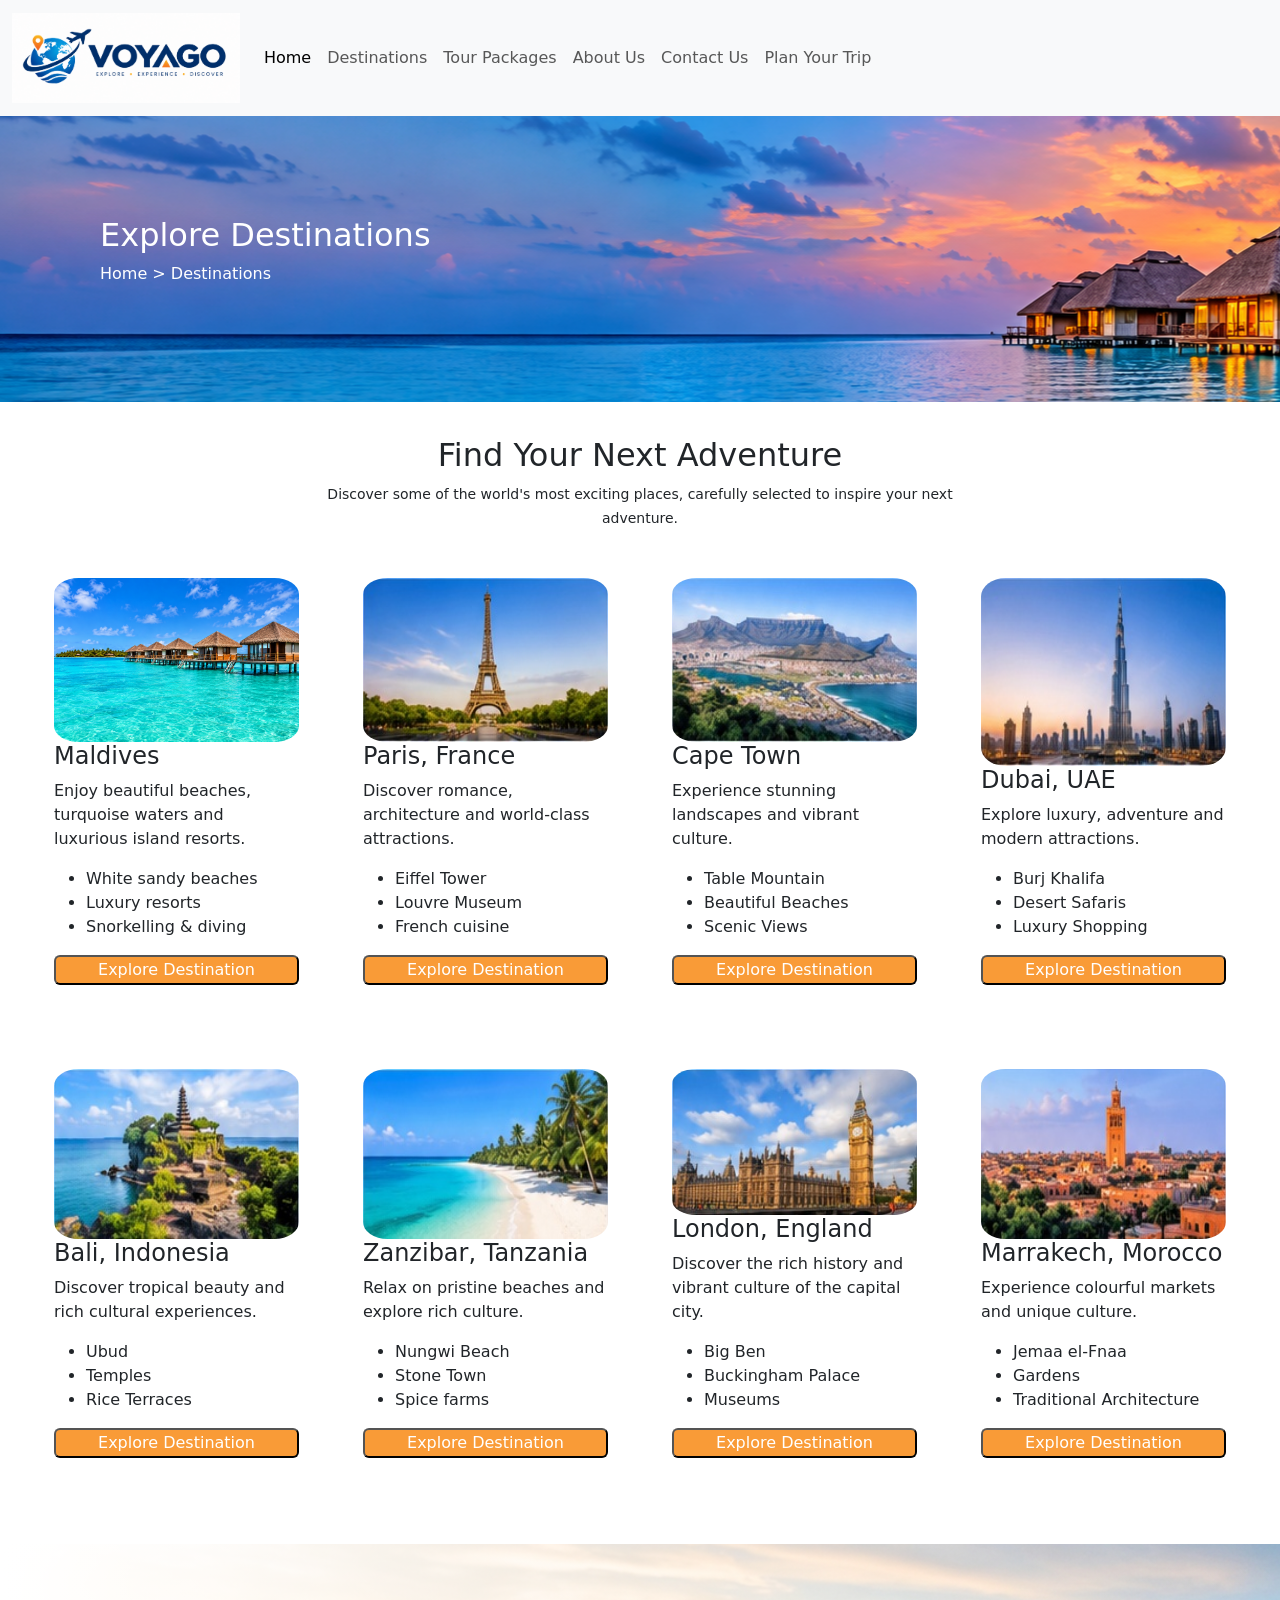
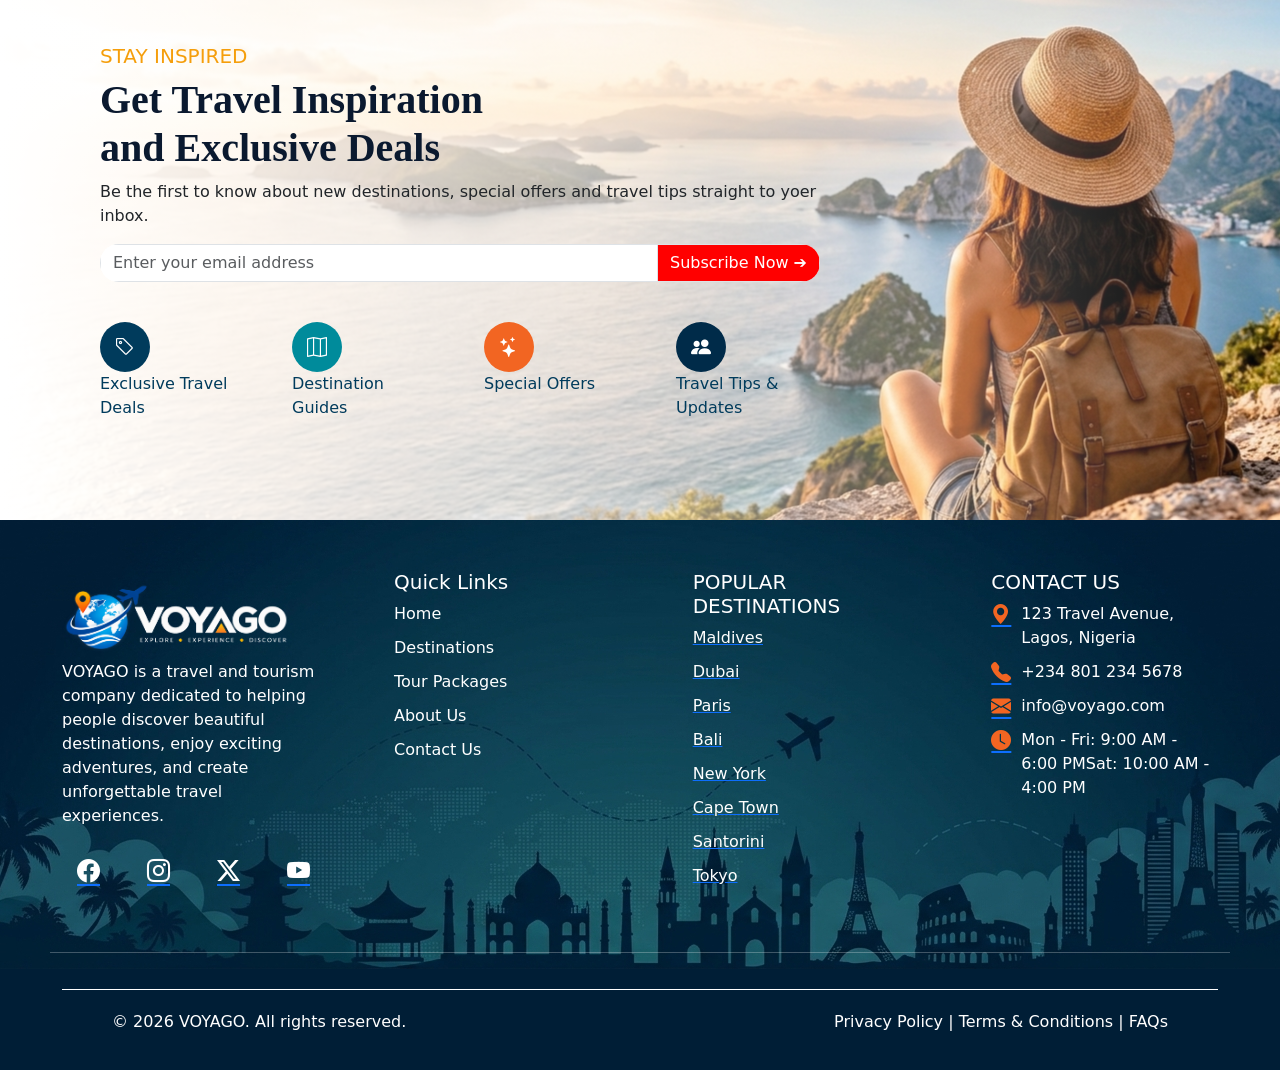
<file: destinations.html>
<!DOCTYPE html>
<html lang="en">

<head>
  <meta charset="UTF-8">
  <meta name="viewport" content="width=device-width, initial-scale=1.0">
  <link rel="stylesheet" href="style.css">
  <link rel="shortcut icon" href="images/icon.png" type="image/x-icon">
  <link href="https://cdn.jsdelivr.net/npm/bootstrap@5.3.8/dist/css/bootstrap.min.css" rel="stylesheet"
    integrity="sha384-sRIl4kxILFvY47J16cr9ZwB07vP4J8+LH7qKQnuqkuIAvNWLzeN8tE5YBujZqJLB" crossorigin="anonymous">
  <!-- bootstrap -->
  <link rel="stylesheet" href="https://cdn.jsdelivr.net/npm/bootstrap-icons@1.13.2/font/bootstrap-icons.min.css">

  <title>Destinations</title>
</head>

<script src="https://cdn.jsdelivr.net/npm/bootstrap@5.3.8/dist/js/bootstrap.bundle.min.js"
  integrity="sha384-FKyoEForCGlyvwx9Hj09JcYn3nv7wiPVlz7YYwJrWVcXK/BmnVDxM+D2scQbITxI" crossorigin="anonymous"></script>

<!-- Nav Bar -->
<nav class="navbar navbar-expand-lg bg-body-tertiary">
  <div class="container-fluid">
    <a class="navbar-brand" href="#"><img src="images/Voyager.png" alt="" height="90px"></a>
    <button class="navbar-toggler" type="button" data-bs-toggle="collapse" data-bs-target="#navbarSupportedContent"
      aria-controls="navbarSupportedContent" aria-expanded="false" aria-label="Toggle navigation">
      <span class="navbar-toggler-icon"></span>
    </button>
    <div class="collapse navbar-collapse" id="navbarSupportedContent">
      <ul class="navbar-nav me-auto mb-2 mb-lg-0">
        <li class="nav-item">
          <a class="nav-link active" aria-current="page" href="index.html">Home</a>
        </li>
        <li class="nav-item">
          <a class="nav-link" href="destinations.html">Destinations</a>
        </li>

        <li class="nav-item">
          <a class="nav-link" href="tour-packages.html">Tour Packages</a>
        </li>

        <li class="nav-item">
          <a class="nav-link" href="about.html">About Us</a>
        </li>

        <li class="nav-item">
          <a class="nav-link" href="contact.html">Contact Us</a>
        </li>

        <li class="nav-item">
          <a class="nav-link trip-button" href="plan-your-trip.html">Plan Your Trip</a>
        </li>

      </ul>

    </div>
  </div>
</nav>


<!-- Hero Section -->

<main class="hero">
  <h2>Explore Destinations</h2>

  <p>Home > Destinations</p>
</main>

<!-- Destinations -->
<main class="destinations">
  <div class="count">
    <h2>Find Your Next Adventure</h2>
    <p>Discover some of the world's most exciting places, carefully selected to inspire your next adventure.</p>
  </div>

  <div class="row dovey">
    <div class="col-6 col-md-3">
      <img src="images/Maldives.png" alt="">
      <h4>Maldives</h4>
      <p>Enjoy beautiful beaches, turquoise waters and luxurious island resorts.</p>
      <ul>
        <li>White sandy beaches</li>
        <li>Luxury resorts</li>
        <li>Snorkelling & diving</li>
      </ul>
      <button>Explore Destination</button>
    </div>
    <div class="col-6 col-md-3">
      <img src="images/paris_eiffel_tower.jpg" alt="">
      <h4>Paris, France</h4>
      <p>Discover romance, architecture and world-class attractions.</p>
      <ul>
        <li>Eiffel Tower</li>
        <li>Louvre Museum</li>
        <li>French cuisine</li>
      </ul>
      <button>Explore Destination</button>
    </div>
    <div class="col-6 col-md-3">
      <img src="images/cape_town.jpg" alt="">
      <h4>Cape Town</h4>
      <p>Experience stunning landscapes and vibrant culture.</p>
      <ul>
        <li>Table Mountain</li>
        <li>Beautiful Beaches</li>
        <li>Scenic Views</li>
      </ul>
      <button>Explore Destination</button>
    </div>
    <div class="col-6 col-md-3">
      <img src="images/dubai_skyline.jpg" alt="">
      <h4>Dubai, UAE</h4>
      <p>Explore luxury, adventure and modern attractions.</p>
      <ul>
        <li>Burj Khalifa</li>
        <li>Desert Safaris</li>
        <li>Luxury Shopping</li>
      </ul>
      <button>Explore Destination</button>
    </div>

    <div class="col-6 col-md-3">
      <img src="images/bali_temple.jpg" alt="">
      <h4>Bali, Indonesia</h4>
      <p>Discover tropical beauty and rich cultural experiences.</p>
      <ul>
        <li>Ubud</li>
        <li>Temples</li>
        <li>Rice Terraces</li>
      </ul>
      <button>Explore Destination</button>
    </div>
    <div class="col-6 col-md-3">
      <img src="images/zanzibar_beach.jpg" alt="">
      <h4>Zanzibar, Tanzania</h4>
      <p>Relax on pristine beaches and explore rich culture.</p>
      <ul>
        <li>Nungwi Beach</li>
        <li>Stone Town</li>
        <li>Spice farms</li>
      </ul>
      <button>Explore Destination</button>
    </div>
    <div class="col-6 col-md-3">
      <img src="images/london_big_ben.jpg" alt="">
      <h4>London, England</h4>
      <p>Discover the rich history and vibrant culture of the capital city.</p>
      <ul>
        <li>Big Ben</li>
        <li>Buckingham Palace</li>
        <li>Museums</li>
      </ul>
      <button>Explore Destination</button>
    </div>
    <div class="col-6 col-md-3">
      <img src="images/marrakech.jpg" alt="">
      <h4>Marrakech, Morocco</h4>
      <p>Experience colourful markets and unique culture.</p>
      <ul>
        <li>Jemaa el-Fnaa</li>
        <li>Gardens</li>
        <li>Traditional Architecture</li>
      </ul>
      <button>Explore Destination</button>
    </div>
  </div>



</main>


<!-- sub-footer -->

<main class="sub-footer">
  <aside class="left">
    <h5 style="color: #F59E0B;"> STAY INSPIRED</h5>
    <h1 style="color: #0A192F; font-family: Georgia, 'Baskerville', 'Times New Roman', serif; font-weight: 600; ">
      Get Travel Inspiration
      <br>
      and Exclusive Deals
    </h1>
    <p>Be the first to know about new destinations, special offers and travel tips straight to yoer inbox.</p>

    <div class="input-group mb-3 subscribe">
      <input type="text" class="form-control" placeholder="Enter your email address" aria-label=" Recipient’s username"
        aria-describedby="basic-addon2">

      <span class="input-group-text button" id="basic-addon2">Subscribe Now ➔</span>
    </div>

    <div class="icons" style="color: #003B5C;">
      <aside><i class="bi bi-tag tagger"></i>Exclusive Travel Deals</aside>
      <aside><i class="bi bi-map mapping"></i>Destination Guides</aside>
      <aside><i class="bi bi-stars staring"></i>Special Offers</aside>
      <aside><i class="bi bi-people-fill filling"></i>Travel Tips & Updates</aside>
    </div>
  </aside>
  <aside class="right"></aside>
</main>

<!-- Footer -->

<footer class="footer">
  <div class="container-fluid">
    <div class="row">
      <div class="col">
        <img src="images/Voya.png" alt="" style="height: 90px;">
        <p>VOYAGO is a travel and tourism company dedicated to helping people discover beautiful destinations, enjoy
          exciting adventures, and create unforgettable travel experiences.</p>
        <div class="social">
          <a href="https://www.facebook.com" target="_blank"><i class="bi bi-facebook"></i></a>
          <a href="https://www.instagram.com" target="_blank"><i class="bi bi-instagram"></i></a>
          <a href="https://www.x.com" target="_blank"><i class="bi bi-twitter-x"></i></a>
          <a href="https://youtube.com" target="_blank"><i class="bi bi-youtube"></i></a>
        </div>
      </div>
      <div class="col">
        <aside>
          <h5>Quick Links</h5>
          <ul>
            <li>Home</li>
            <li>Destinations</li>
            <li>Tour Packages</li>
            <li>About Us</li>
            <li>Contact Us</li>
          </ul>
        </aside>
      </div>
      <div class="col">
        <aside>
          <h5>POPULAR DESTINATIONS</h5>
          <ul>
            <a href="Maldives.html"><li>Maldives</li></a>
            <a href="Dubai.html"><li>Dubai</li></a>
            <a href="Paris.html"><li>Paris</li></a>
            <a href="Bali.html"><li>Bali</li></a>
            <a href="New-York.html"><li>New York</li></a>
            <a href="Cape-Town.html"><li>Cape Town</li></a>
            <a href="Santorini.html"><li>Santorini</li></a>
            <a href="Tokyo.html"><li>Tokyo</li></a>
          </ul>
        </aside>
      </div>
      <div class="col">
        <aside>
          <h5>
            CONTACT US
          </h5>
          <ul class="fat">
            <li><a href="tel:+2348012345678"><i class="bi bi-geo-alt-fill"></a></i>123 Travel Avenue, Lagos, Nigeria
            </li>
            <li><a href="tel:+2348012345678"><i class="bi bi-telephone-fill"></a></i> +234 801 234 5678</li>
            <li><a href="mailto:info@voyago.com"><i class="bi bi-envelope-fill"></a></i> info@voyago.com</li>
            <li><a href=""><i class="bi bi-clock-fill"></a></i> Mon - Fri: 9:00 AM - 6:00 PMSat: 10:00 AM - 4:00 PM
            </li>

          </ul>
        </aside>
      </div>
      <hr>

    </div>
    <div class="duck">
      <p>© 2026 VOYAGO. All rights reserved.</p>
      <div>Privacy Policy | Terms & Conditions | FAQs</div>
    </div>

</footer>
</body>

</html>
</file>
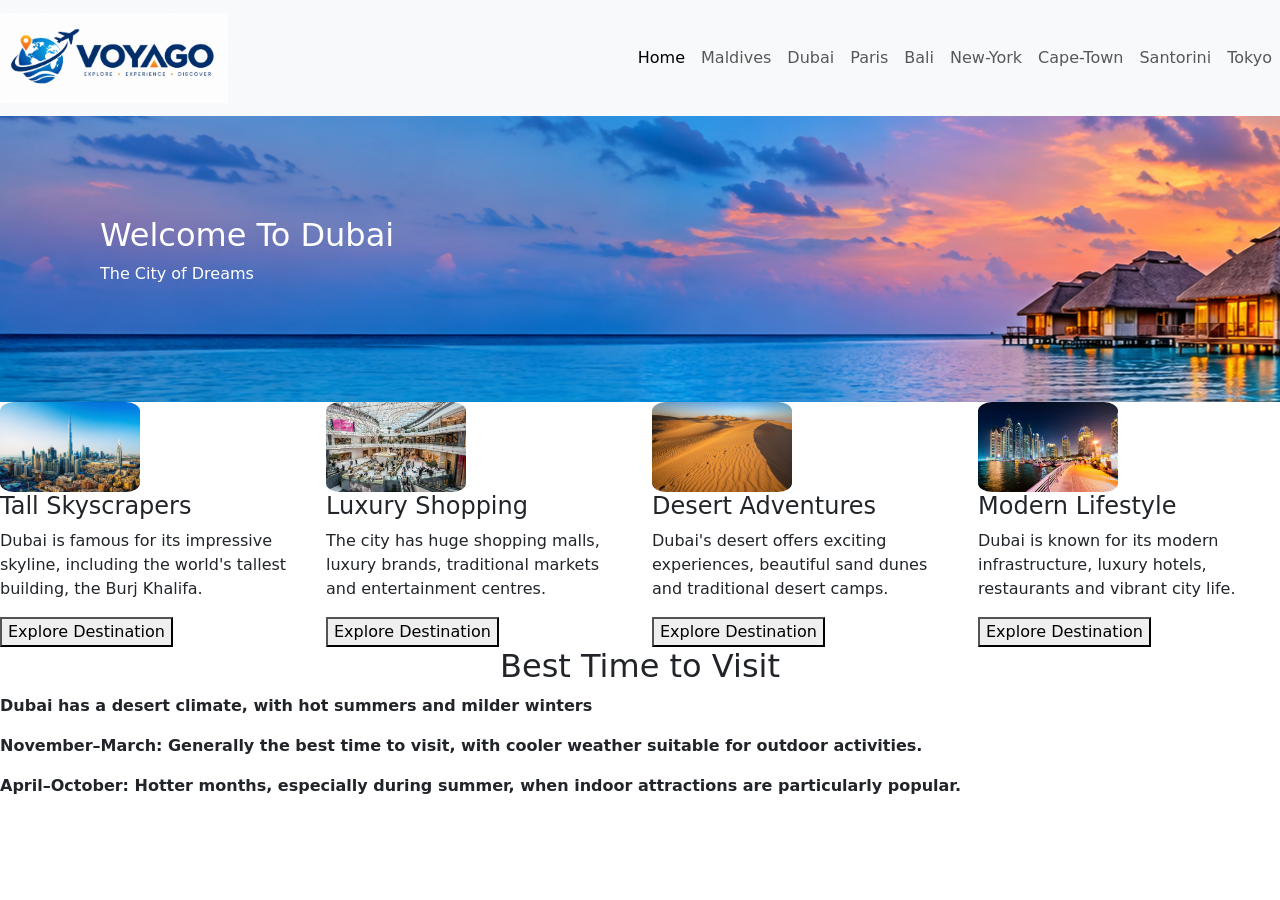
<file: Dubai.html>
<!DOCTYPE html>
<html lang="en">

<head>
    <meta charset="UTF-8">
    <meta name="viewport" content="width=device-width, initial-scale=1.0">
    <title>Dubai</title>
     <link rel="shortcut icon" href="images/icon.png" type="image/x-icon">
    <link href="https://cdn.jsdelivr.net/npm/bootstrap@5.3.8/dist/css/bootstrap.min.css" rel="stylesheet"
        integrity="sha384-sRIl4kxILFvY47J16cr9ZwB07vP4J8+LH7qKQnuqkuIAvNWLzeN8tE5YBujZqJLB" crossorigin="anonymous">
    <link rel="stylesheet" href="style.css">

    <!-- bootstrap icon -->

    <link rel="stylesheet" href="https://cdn.jsdelivr.net/npm/bootstrap-icons@1.13.2/font/bootstrap-icons.min.css">
</head>

<script src="https://cdn.jsdelivr.net/npm/bootstrap@5.3.8/dist/js/bootstrap.bundle.min.js"
    integrity="sha384-FKyoEForCGlyvwx9Hj09JcYn3nv7wiPVlz7YYwJrWVcXK/BmnVDxM+D2scQbITxI"
    crossorigin="anonymous"></script>

<body>

    <!-- Nav-Bar -->

    <nav class="navbar navbar-expand-lg bg-body-tertiary">
        <div class="container-fluid">
            <a class="navbar-brand" href="#"><img src="images/Voyager.png" alt="" height="90px"></a>
            <button class="navbar-toggler" type="button" data-bs-toggle="collapse"
                data-bs-target="#navbarSupportedContent" aria-controls="navbarSupportedContent" aria-expanded="false"
                aria-label="Toggle navigation">
                <span class="navbar-toggler-icon"></span>
            </button>
            <div class="collapse navbar-collapse" id="navbarSupportedContent">
                <ul class="navbar-nav me-auto mb-2 mb-lg-0">
                    <li class="nav-item">
                        <a class="nav-link active" aria-current="page" href="index.html">Home</a>
                    </li>
                    <li class="nav-item">
                        <a class="nav-link" href="Maldives.html">Maldives</a>
                    </li>

                    <li class="nav-item">
                        <a class="nav-link" href="Dubai.html">Dubai</a>
                    </li>

                    <li class="nav-item">
                        <a class="nav-link" href="Paris.html">Paris</a>
                    </li>

                    <li class="nav-item">
                        <a class="nav-link" href="Bali.html">Bali</a>
                    </li>

                    <li class="nav-item">
                        <a class="nav-link trip-button" href="New-York.html">New-York</a>
                    </li>

                    <li class="nav-item">
                        <a class="nav-link trip-button" href="Cape-Town.html">Cape-Town</a>
                    </li>

                    <li class="nav-item">
                        <a class="nav-link trip-button" href="Santorini.html">Santorini</a>
                    </li>

                     <li class="nav-item">
                        <a class="nav-link trip-button" href="Tokyo.html">Tokyo</a>
                    </li>

                </ul>

            </div>
        </div>
    </nav>

    <!-- Hero Section -->

    <main class="hero">
        <h2>Welcome To Dubai</h2>
        <p>The City of Dreams</p>
    </main>

    <div class="row dovey">
        <div class="col-3">
            <img src="images/Sky.jpg" alt="">
            <h4>Tall Skyscrapers</h4>
            <p>Dubai is famous for its impressive skyline, including the world's tallest building, the Burj Khalifa.</p>
            <button>Explore Destination</button>
        </div>
        <div class="col-3">
            <img src="images/Luxury.jpg" alt="">
            <h4>Luxury Shopping</h4>
            <p>The city has huge shopping malls, luxury brands, traditional markets and entertainment centres.</p>
            <button>Explore Destination</button>
        </div>
        <div class="col-3">
            <img src="images/Desert.jpg" alt="">
            <h4>Desert Adventures</h4>
            <p>Dubai's desert offers exciting experiences, beautiful sand dunes and traditional desert camps.</p>
            <button>Explore Destination</button>
        </div>
        <div class="col-3">
            <img src="images/Modern.jpg" alt="">
            <h4>Modern Lifestyle</h4>
            <p>Dubai is known for its modern infrastructure, luxury hotels, restaurants and vibrant city life.</p>
            <button>Explore Destination</button>
        </div>

        <div class="count">
            <h2>Best Time to Visit</h2>
        </div>

        <div>
            <strong>
                <p>Dubai has a desert climate, with hot summers and milder winters</p>
                <p>November–March: Generally the best time to visit, with cooler weather suitable for outdoor activities.</p>
                <p>April–October: Hotter months, especially during summer, when indoor attractions are particularly popular.</p>
            </strong>
        </div>

</body>

</html>
</file>
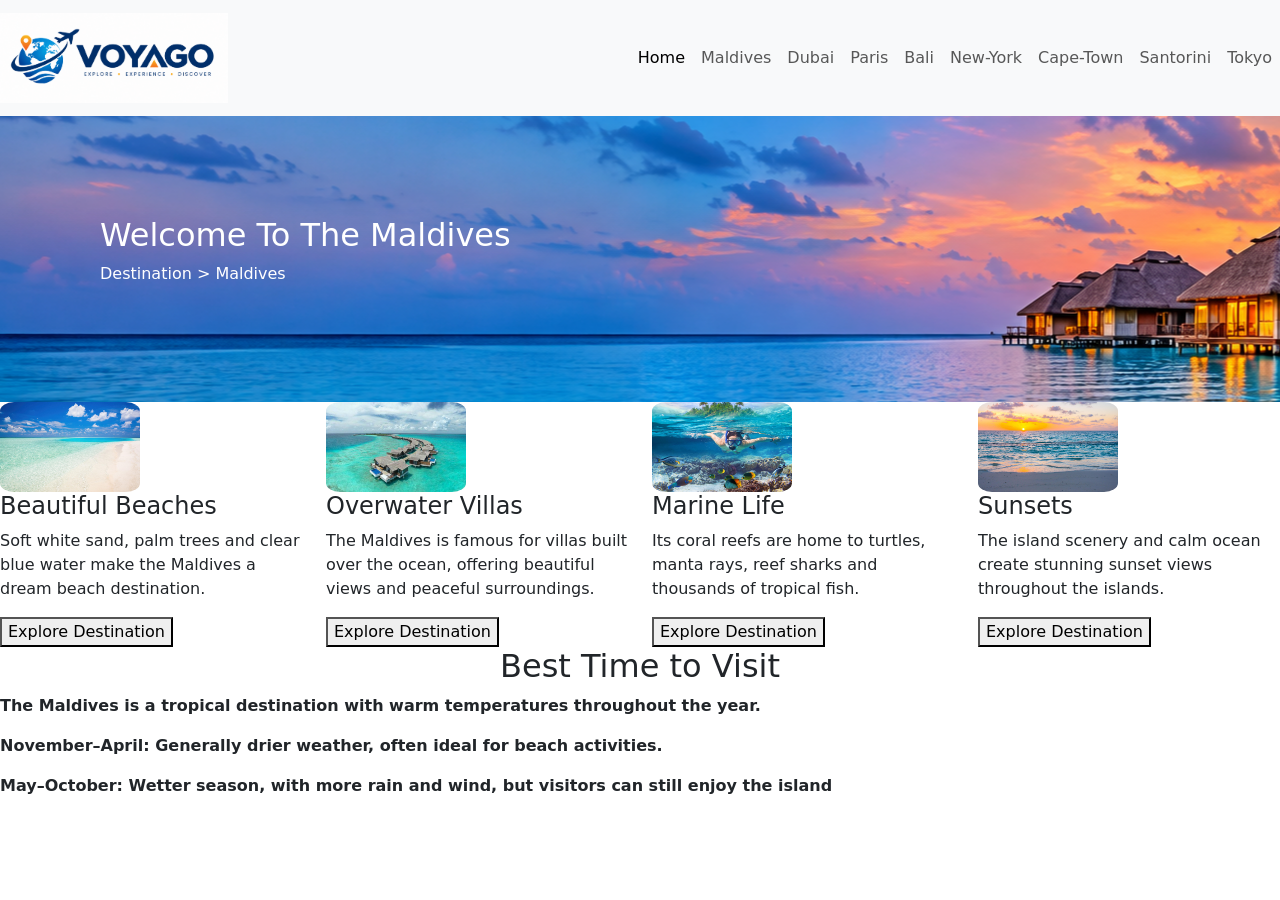
<file: Maldives.html>
<!DOCTYPE html>
<html lang="en">

<head>
    <meta charset="UTF-8">
    <meta name="viewport" content="width=device-width, initial-scale=1.0">
    <title>Maldives</title>
     <link rel="shortcut icon" href="images/icon.png" type="image/x-icon">
    <link href="https://cdn.jsdelivr.net/npm/bootstrap@5.3.8/dist/css/bootstrap.min.css" rel="stylesheet"
        integrity="sha384-sRIl4kxILFvY47J16cr9ZwB07vP4J8+LH7qKQnuqkuIAvNWLzeN8tE5YBujZqJLB" crossorigin="anonymous">
    <link rel="stylesheet" href="style.css">

    <!-- bootstrap icon -->

    <link rel="stylesheet" href="https://cdn.jsdelivr.net/npm/bootstrap-icons@1.13.2/font/bootstrap-icons.min.css">
</head>

<script src="https://cdn.jsdelivr.net/npm/bootstrap@5.3.8/dist/js/bootstrap.bundle.min.js"
    integrity="sha384-FKyoEForCGlyvwx9Hj09JcYn3nv7wiPVlz7YYwJrWVcXK/BmnVDxM+D2scQbITxI"
    crossorigin="anonymous"></script>

<body>

    <!-- Nav-Bar -->

    <nav class="navbar navbar-expand-lg bg-body-tertiary">
        <div class="container-fluid">
            <a class="navbar-brand" href="#"><img src="images/Voyager.png" alt="" height="90px"></a>
            <button class="navbar-toggler" type="button" data-bs-toggle="collapse"
                data-bs-target="#navbarSupportedContent" aria-controls="navbarSupportedContent" aria-expanded="false"
                aria-label="Toggle navigation">
                <span class="navbar-toggler-icon"></span>
            </button>
            <div class="collapse navbar-collapse" id="navbarSupportedContent">
                <ul class="navbar-nav me-auto mb-2 mb-lg-0">
                    <li class="nav-item">
                        <a class="nav-link active" aria-current="page" href="index.html">Home</a>
                    </li>
                    <li class="nav-item">
                        <a class="nav-link" href="Maldives.html">Maldives</a>
                    </li>

                    <li class="nav-item">
                        <a class="nav-link" href="Dubai.html">Dubai</a>
                    </li>

                    <li class="nav-item">
                        <a class="nav-link" href="Paris.html">Paris</a>
                    </li>

                    <li class="nav-item">
                        <a class="nav-link" href="Bali.html">Bali</a>
                    </li>

                    <li class="nav-item">
                        <a class="nav-link trip-button" href="New-York.html">New-York</a>
                    </li>

                    <li class="nav-item">
                        <a class="nav-link trip-button" href="Cape-Town.html">Cape-Town</a>
                    </li>

                    <li class="nav-item">
                        <a class="nav-link trip-button" href="Santorini.html">Santorini</a>
                    </li>

                     <li class="nav-item">
                        <a class="nav-link trip-button" href="Tokyo.html">Tokyo</a>
                    </li>

                </ul>

            </div>
        </div>
    </nav>

    <!-- Hero Section -->

    <main class="hero">
        <h2>Welcome To The Maldives</h2>

        <p>Destination > Maldives</p>
    </main>

    <div class="row dovey">
        <div class="col-3">
            <img src="images/Beach.jpg" alt="">
            <h4>Beautiful Beaches</h4>
            <p>Soft white sand, palm trees and clear blue water make the Maldives a dream beach destination.</p>
            <button>Explore Destination</button>
        </div>
        <div class="col-3">
            <img src="images/Villa.jpg" alt="">
            <h4>Overwater Villas</h4>
            <p>The Maldives is famous for villas built over the ocean, offering beautiful views and peaceful
                surroundings.</p>
            <button>Explore Destination</button>
        </div>
        <div class="col-3">
            <img src="images/Marine.jpg" alt="">
            <h4>Marine Life</h4>
            <p>Its coral reefs are home to turtles, manta rays, reef sharks and thousands of tropical fish.</p>
            <button>Explore Destination</button>
        </div>
        <div class="col-3">
            <img src="images/Sunset.jpg" alt="">
            <h4>Sunsets</h4>
            <p>The island scenery and calm ocean create stunning sunset views throughout the islands.</p>
            <button>Explore Destination</button>
        </div>

        <div class="count">
            <h2>Best Time to Visit</h2>
        </div>

        <div>
            <strong>
                <p>The Maldives is a tropical destination with warm temperatures throughout the year.</p>
                <p>November–April: Generally drier weather, often ideal for beach activities.</p>
                <p>May–October: Wetter season, with more rain and wind, but visitors can still enjoy the island</p>
            </strong>
        </div>

</body>

</html>
</file>
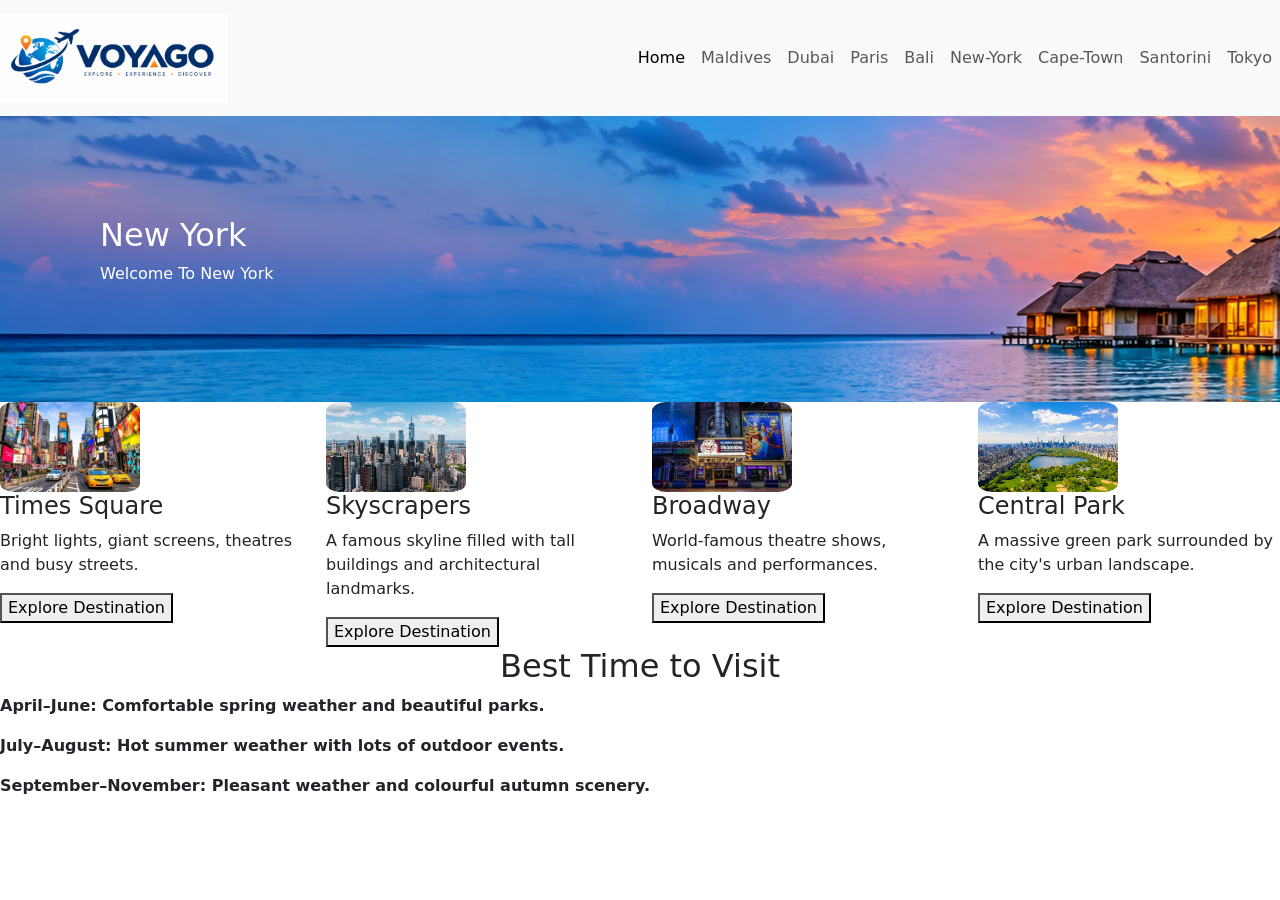
<file: New-York.html>
<!DOCTYPE html>
<html lang="en">

<head>
    <meta charset="UTF-8">
    <meta name="viewport" content="width=device-width, initial-scale=1.0">
    <title>New-York</title>
    <link rel="shortcut icon" href="images/icon.png" type="image/x-icon">
    <link href="https://cdn.jsdelivr.net/npm/bootstrap@5.3.8/dist/css/bootstrap.min.css" rel="stylesheet"
        integrity="sha384-sRIl4kxILFvY47J16cr9ZwB07vP4J8+LH7qKQnuqkuIAvNWLzeN8tE5YBujZqJLB" crossorigin="anonymous">
    <link rel="stylesheet" href="style.css">

    <!-- bootstrap icon -->

    <link rel="stylesheet" href="https://cdn.jsdelivr.net/npm/bootstrap-icons@1.13.2/font/bootstrap-icons.min.css">
</head>

<script src="https://cdn.jsdelivr.net/npm/bootstrap@5.3.8/dist/js/bootstrap.bundle.min.js"
    integrity="sha384-FKyoEForCGlyvwx9Hj09JcYn3nv7wiPVlz7YYwJrWVcXK/BmnVDxM+D2scQbITxI"
    crossorigin="anonymous"></script>

<body>

    <!-- Nav-Bar -->

   <nav class="navbar navbar-expand-lg bg-body-tertiary">
        <div class="container-fluid">
            <a class="navbar-brand" href="#"><img src="images/Voyager.png" alt="" height="90px"></a>
            <button class="navbar-toggler" type="button" data-bs-toggle="collapse"
                data-bs-target="#navbarSupportedContent" aria-controls="navbarSupportedContent" aria-expanded="false"
                aria-label="Toggle navigation">
                <span class="navbar-toggler-icon"></span>
            </button>
            <div class="collapse navbar-collapse" id="navbarSupportedContent">
                <ul class="navbar-nav me-auto mb-2 mb-lg-0">
                    <li class="nav-item">
                        <a class="nav-link active" aria-current="page" href="index.html">Home</a>
                    </li>
                    <li class="nav-item">
                        <a class="nav-link" href="Maldives.html">Maldives</a>
                    </li>

                    <li class="nav-item">
                        <a class="nav-link" href="Dubai.html">Dubai</a>
                    </li>

                    <li class="nav-item">
                        <a class="nav-link" href="Paris.html">Paris</a>
                    </li>

                    <li class="nav-item">
                        <a class="nav-link" href="Bali.html">Bali</a>
                    </li>

                    <li class="nav-item">
                        <a class="nav-link trip-button" href="New-York.html">New-York</a>
                    </li>

                    <li class="nav-item">
                        <a class="nav-link trip-button" href="Cape-Town.html">Cape-Town</a>
                    </li>

                    <li class="nav-item">
                        <a class="nav-link trip-button" href="Santorini.html">Santorini</a>
                    </li>

                     <li class="nav-item">
                        <a class="nav-link trip-button" href="Tokyo.html">Tokyo</a>
                    </li>

                </ul>

            </div>
        </div>
    </nav>

    <!-- Hero Section -->

    <main class="hero">
        <h2>New York</h2>
        <p>Welcome To New York</p>
    </main>

    <div class="row dovey">
        <div class="col-3">
            <img src="images/Square.jpg" alt="">
            <h4>Times Square</h4>
            <p>Bright lights, giant screens, theatres and busy streets.</p>
            <button>Explore Destination</button>
        </div>
        <div class="col-3">
            <img src="images/Skyscraper.jpg" alt="">
            <h4>Skyscrapers</h4>
            <p>A famous skyline filled with tall buildings and architectural landmarks.</p>
            <button>Explore Destination</button>
        </div>
        <div class="col-3">
            <img src="images/Broadway.jpg" alt="">
            <h4>Broadway</h4>
            <p>World-famous theatre shows, musicals and performances.</p>
            <button>Explore Destination</button>
        </div>
        <div class="col-3">
            <img src="images/Park.jpg" alt="">
            <h4>Central Park</h4>
            <p>A massive green park surrounded by the city's urban landscape.</p>
            <button>Explore Destination</button>
        </div>

        <div class="count">
            <h2>Best Time to Visit</h2>
        </div>

        <div>
            <strong>
           <p>April–June: Comfortable spring weather and beautiful parks.</p>
           <p>July–August: Hot summer weather with lots of outdoor events.</p>
            <p>September–November: Pleasant weather and colourful autumn scenery.</p>
            </strong>
        </div>

</body>

</html>
</file>
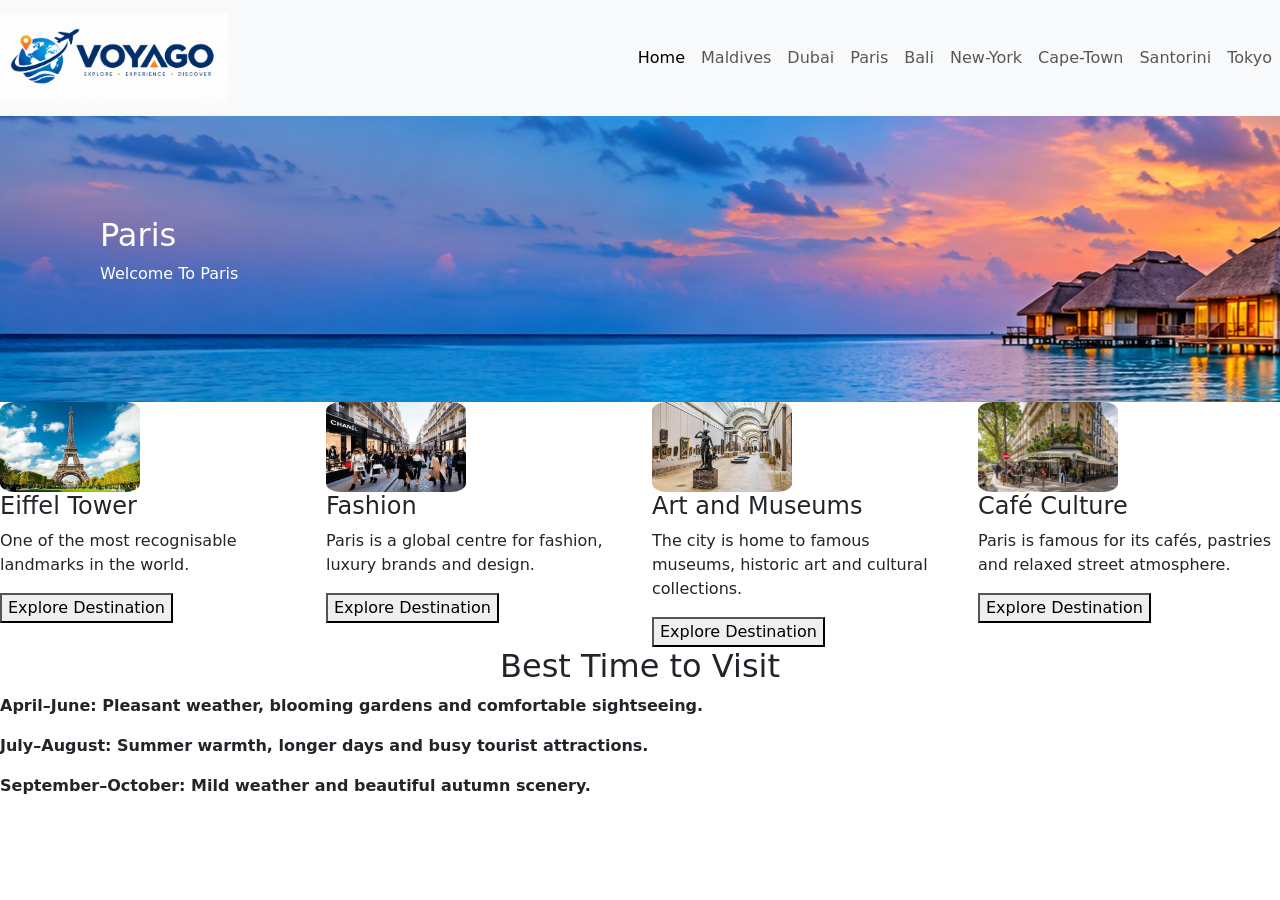
<file: Paris.html>
<!DOCTYPE html>
<html lang="en">

<head>
    <meta charset="UTF-8">
    <meta name="viewport" content="width=device-width, initial-scale=1.0">
    <title>Paris</title>
     <link rel="shortcut icon" href="images/icon.png" type="image/x-icon">
    <link href="https://cdn.jsdelivr.net/npm/bootstrap@5.3.8/dist/css/bootstrap.min.css" rel="stylesheet"
        integrity="sha384-sRIl4kxILFvY47J16cr9ZwB07vP4J8+LH7qKQnuqkuIAvNWLzeN8tE5YBujZqJLB" crossorigin="anonymous">
    <link rel="stylesheet" href="style.css">

    <!-- bootstrap icon -->

    <link rel="stylesheet" href="https://cdn.jsdelivr.net/npm/bootstrap-icons@1.13.2/font/bootstrap-icons.min.css">
</head>

<script src="https://cdn.jsdelivr.net/npm/bootstrap@5.3.8/dist/js/bootstrap.bundle.min.js"
    integrity="sha384-FKyoEForCGlyvwx9Hj09JcYn3nv7wiPVlz7YYwJrWVcXK/BmnVDxM+D2scQbITxI"
    crossorigin="anonymous"></script>

<body>

    <!-- Nav-Bar -->

    <nav class="navbar navbar-expand-lg bg-body-tertiary">
        <div class="container-fluid">
            <a class="navbar-brand" href="#"><img src="images/Voyager.png" alt="" height="90px"></a>
            <button class="navbar-toggler" type="button" data-bs-toggle="collapse"
                data-bs-target="#navbarSupportedContent" aria-controls="navbarSupportedContent" aria-expanded="false"
                aria-label="Toggle navigation">
                <span class="navbar-toggler-icon"></span>
            </button>
            <div class="collapse navbar-collapse" id="navbarSupportedContent">
                <ul class="navbar-nav me-auto mb-2 mb-lg-0">
                    <li class="nav-item">
                        <a class="nav-link active" aria-current="page" href="index.html">Home</a>
                    </li>
                    <li class="nav-item">
                        <a class="nav-link" href="Maldives.html">Maldives</a>
                    </li>

                    <li class="nav-item">
                        <a class="nav-link" href="Dubai.html">Dubai</a>
                    </li>

                    <li class="nav-item">
                        <a class="nav-link" href="Paris.html">Paris</a>
                    </li>

                    <li class="nav-item">
                        <a class="nav-link" href="Bali.html">Bali</a>
                    </li>

                    <li class="nav-item">
                        <a class="nav-link trip-button" href="New-York.html">New-York</a>
                    </li>

                    <li class="nav-item">
                        <a class="nav-link trip-button" href="Cape-Town.html">Cape-Town</a>
                    </li>

                    <li class="nav-item">
                        <a class="nav-link trip-button" href="Santorini.html">Santorini</a>
                    </li>

                     <li class="nav-item">
                        <a class="nav-link trip-button" href="Tokyo.html">Tokyo</a>
                    </li>

                </ul>

            </div>
        </div>
    </nav>

    <!-- Hero Section -->

    <main class="hero">
        <h2>Paris</h2>

        <p>Welcome To Paris</p>
    </main>

    <div class="row dovey">
        <div class="col-3">
            <img src="images/Tower.jpg" alt="">
            <h4>Eiffel Tower</h4>
            <p>One of the most recognisable landmarks in the world.</p>
            <button>Explore Destination</button>
        </div>
        <div class="col-3">
            <img src="images/Fashion.jpg" alt="">
            <h4>Fashion</h4>
            <p>Paris is a global centre for fashion, luxury brands and design.</p>
            <button>Explore Destination</button>
        </div>
        <div class="col-3">
            <img src="images/Museum.jpg" alt="">
            <h4>Art and Museums</h4>
            <p>The city is home to famous museums, historic art and cultural collections.</p>
            <button>Explore Destination</button>
        </div>
        <div class="col-3">
            <img src="images/Cafe.jpg" alt="">
            <h4>Café Culture</h4>
            <p>Paris is famous for its cafés, pastries and relaxed street atmosphere.</p>
            <button>Explore Destination</button>
        </div>


        <div class="count">
            <h2>Best Time to Visit</h2>
        </div>

        <div>
            <strong>
                <p>April–June: Pleasant weather, blooming gardens and comfortable sightseeing.</p>
                <p>July–August: Summer warmth, longer days and busy tourist attractions.</p>
                <p>September–October: Mild weather and beautiful autumn scenery.</p>
            </strong>
        </div>

</body>

</html>
</file>
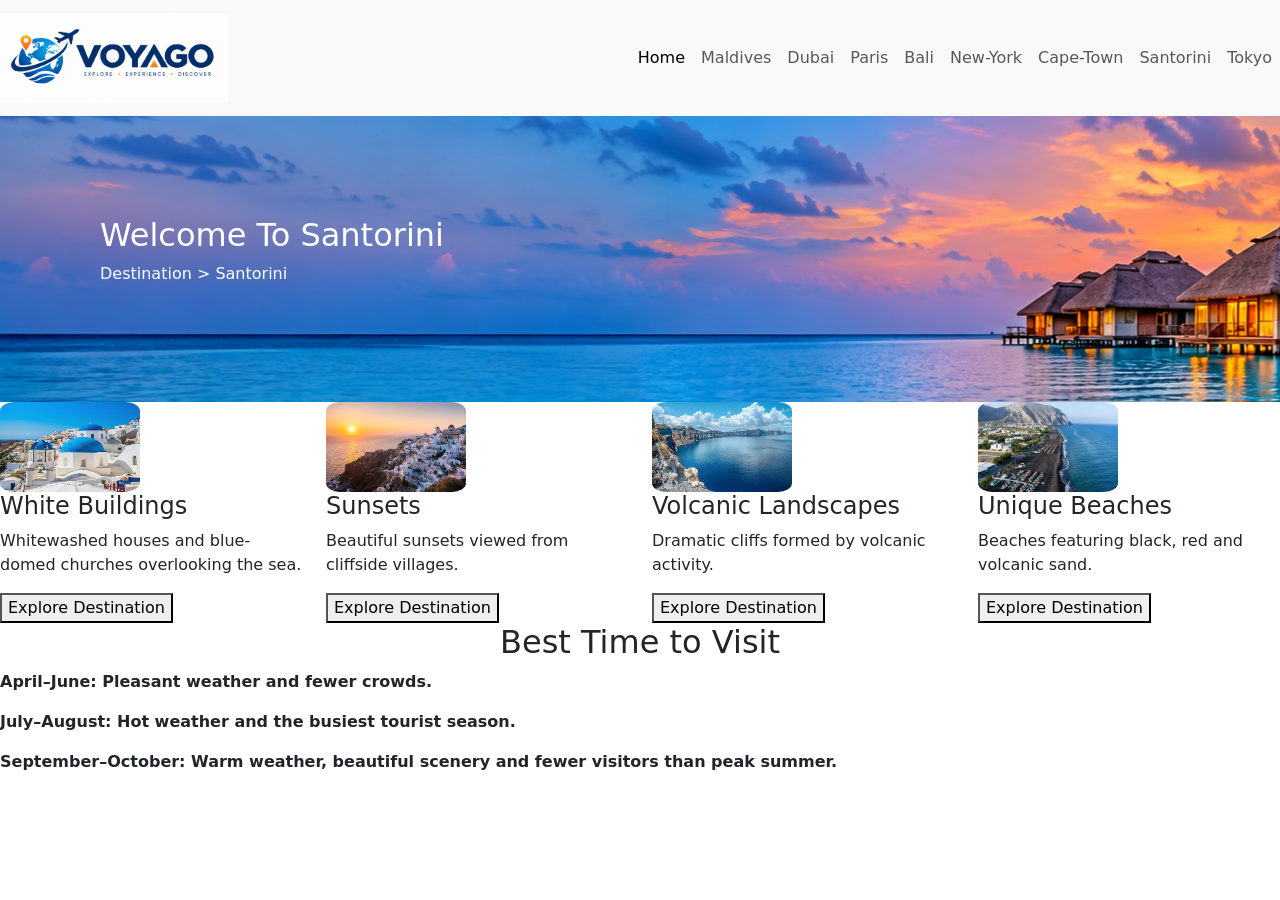
<file: Santorini.html>
<!DOCTYPE html>
<html lang="en">

<head>
    <meta charset="UTF-8">
    <meta name="viewport" content="width=device-width, initial-scale=1.0">
    <title>Santorini</title>
     <link rel="shortcut icon" href="images/icon.png" type="image/x-icon">
    <link href="https://cdn.jsdelivr.net/npm/bootstrap@5.3.8/dist/css/bootstrap.min.css" rel="stylesheet"
        integrity="sha384-sRIl4kxILFvY47J16cr9ZwB07vP4J8+LH7qKQnuqkuIAvNWLzeN8tE5YBujZqJLB" crossorigin="anonymous">
    <link rel="stylesheet" href="style.css">

    <!-- bootstrap icon -->

    <link rel="stylesheet" href="https://cdn.jsdelivr.net/npm/bootstrap-icons@1.13.2/font/bootstrap-icons.min.css">
</head>

<script src="https://cdn.jsdelivr.net/npm/bootstrap@5.3.8/dist/js/bootstrap.bundle.min.js"
    integrity="sha384-FKyoEForCGlyvwx9Hj09JcYn3nv7wiPVlz7YYwJrWVcXK/BmnVDxM+D2scQbITxI"
    crossorigin="anonymous"></script>

<body>

    <!-- Nav-Bar -->

   <nav class="navbar navbar-expand-lg bg-body-tertiary">
        <div class="container-fluid">
            <a class="navbar-brand" href="#"><img src="images/Voyager.png" alt="" height="90px"></a>
            <button class="navbar-toggler" type="button" data-bs-toggle="collapse"
                data-bs-target="#navbarSupportedContent" aria-controls="navbarSupportedContent" aria-expanded="false"
                aria-label="Toggle navigation">
                <span class="navbar-toggler-icon"></span>
            </button>
            <div class="collapse navbar-collapse" id="navbarSupportedContent">
                <ul class="navbar-nav me-auto mb-2 mb-lg-0">
                    <li class="nav-item">
                        <a class="nav-link active" aria-current="page" href="index.html">Home</a>
                    </li>
                    <li class="nav-item">
                        <a class="nav-link" href="Maldives.html">Maldives</a>
                    </li>

                    <li class="nav-item">
                        <a class="nav-link" href="Dubai.html">Dubai</a>
                    </li>

                    <li class="nav-item">
                        <a class="nav-link" href="Paris.html">Paris</a>
                    </li>

                    <li class="nav-item">
                        <a class="nav-link" href="Bali.html">Bali</a>
                    </li>

                    <li class="nav-item">
                        <a class="nav-link trip-button" href="New-York.html">New-York</a>
                    </li>

                    <li class="nav-item">
                        <a class="nav-link trip-button" href="Cape-Town.html">Cape-Town</a>
                    </li>

                    <li class="nav-item">
                        <a class="nav-link trip-button" href="Santorini.html">Santorini</a>
                    </li>

                     <li class="nav-item">
                        <a class="nav-link trip-button" href="Tokyo.html">Tokyo</a>
                    </li>

                </ul>

            </div>
        </div>
    </nav>

    <!-- Hero Section -->

    <main class="hero">
        <h2>Welcome To Santorini</h2>

        <p>Destination > Santorini</p>
    </main>

    <div class="row dovey">
        <div class="col-3">
            <img src="images/White.jpg" alt="">
            <h4>White Buildings</h4>
            <p>Whitewashed houses and blue-domed churches overlooking the sea.</p>
            <button>Explore Destination</button>
        </div>
        <div class="col-3">
            <img src="images/Sun.jpg" alt="">
            <h4>Sunsets</h4>
            <p>Beautiful sunsets viewed from cliffside villages.</p>
            <button>Explore Destination</button>
        </div>
        <div class="col-3">
            <img src="images/Volcano.jpg" alt="">
            <h4>Volcanic Landscapes</h4>
            <p>Dramatic cliffs formed by volcanic activity.</p>
            <button>Explore Destination</button>
        </div>
        <div class="col-3">
            <img src="images/bet.jpg" alt="">
            <h4>Unique Beaches</h4>
            <p>Beaches featuring black, red and volcanic sand.</p>
            <button>Explore Destination</button>
        </div>

        <div class="count">
            <h2>Best Time to Visit</h2>
        </div>

        <div>
            <strong>
        <p>April–June: Pleasant weather and fewer crowds.</p>
        <p>July–August: Hot weather and the busiest tourist season.</p>
        <p>September–October: Warm weather, beautiful scenery and fewer visitors than peak summer.</p>
            </strong>
        </div>

</body>

</html>
</file>
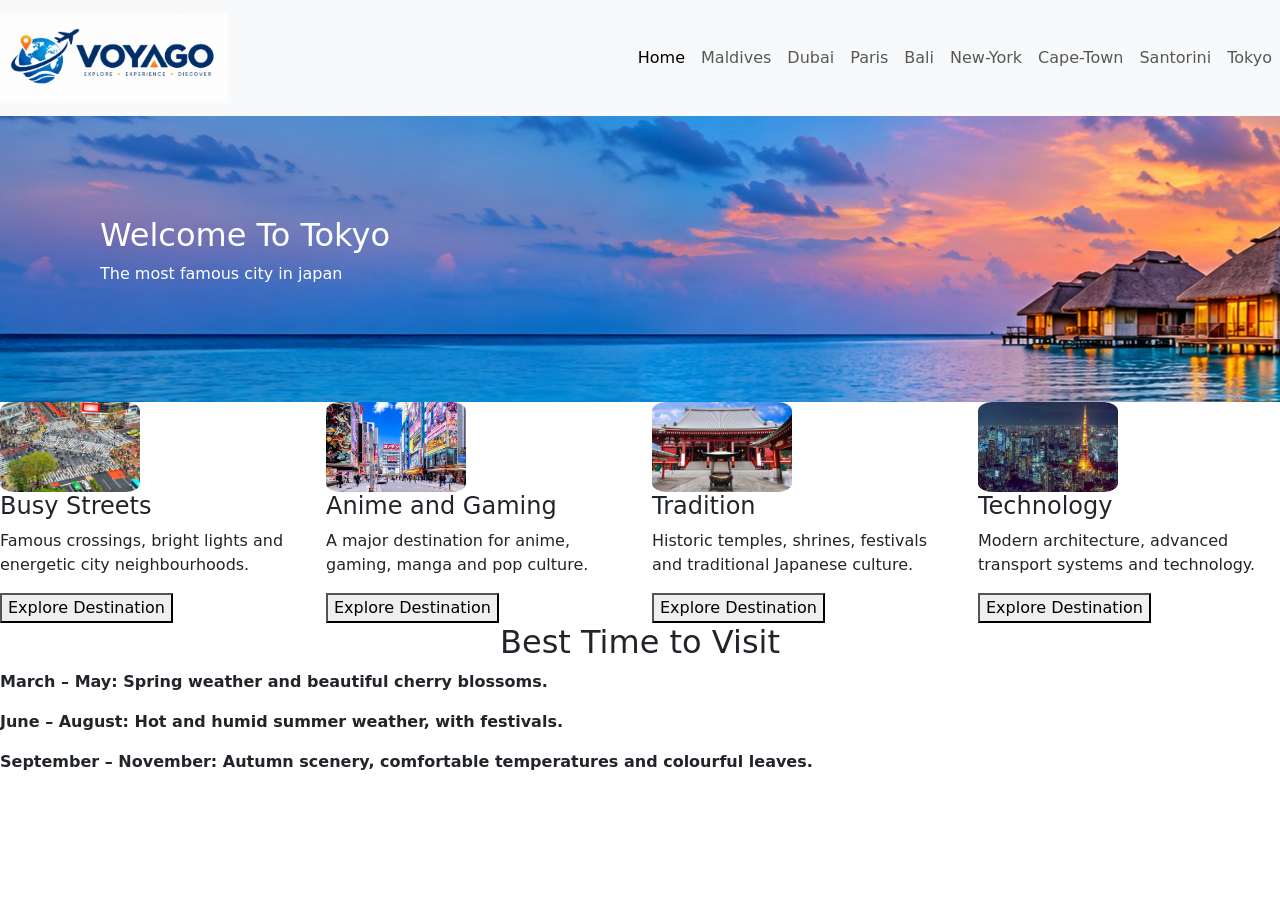
<file: Tokyo.html>
<!DOCTYPE html>
<html lang="en">

<head>
    <meta charset="UTF-8">
    <meta name="viewport" content="width=device-width, initial-scale=1.0">
    <title>Tokyo</title>
     <link rel="shortcut icon" href="images/icon.png" type="image/x-icon">
    <link href="https://cdn.jsdelivr.net/npm/bootstrap@5.3.8/dist/css/bootstrap.min.css" rel="stylesheet"
        integrity="sha384-sRIl4kxILFvY47J16cr9ZwB07vP4J8+LH7qKQnuqkuIAvNWLzeN8tE5YBujZqJLB" crossorigin="anonymous">
    <link rel="stylesheet" href="style.css">

    <!-- bootstrap icon -->

    <link rel="stylesheet" href="https://cdn.jsdelivr.net/npm/bootstrap-icons@1.13.2/font/bootstrap-icons.min.css">
</head>

<script src="https://cdn.jsdelivr.net/npm/bootstrap@5.3.8/dist/js/bootstrap.bundle.min.js"
    integrity="sha384-FKyoEForCGlyvwx9Hj09JcYn3nv7wiPVlz7YYwJrWVcXK/BmnVDxM+D2scQbITxI"
    crossorigin="anonymous"></script>

<body>

    <!-- Nav-Bar -->

    <nav class="navbar navbar-expand-lg bg-body-tertiary">
        <div class="container-fluid">
            <a class="navbar-brand" href="#"><img src="images/Voyager.png" alt="" height="90px"></a>
            <button class="navbar-toggler" type="button" data-bs-toggle="collapse"
                data-bs-target="#navbarSupportedContent" aria-controls="navbarSupportedContent" aria-expanded="false"
                aria-label="Toggle navigation">
                <span class="navbar-toggler-icon"></span>
            </button>
            <div class="collapse navbar-collapse" id="navbarSupportedContent">
                <ul class="navbar-nav me-auto mb-2 mb-lg-0">
                    <li class="nav-item">
                        <a class="nav-link active" aria-current="page" href="index.html">Home</a>
                    </li>
                    <li class="nav-item">
                        <a class="nav-link" href="Maldives.html">Maldives</a>
                    </li>

                    <li class="nav-item">
                        <a class="nav-link" href="Dubai.html">Dubai</a>
                    </li>

                    <li class="nav-item">
                        <a class="nav-link" href="Paris.html">Paris</a>
                    </li>

                    <li class="nav-item">
                        <a class="nav-link" href="Bali.html">Bali</a>
                    </li>

                    <li class="nav-item">
                        <a class="nav-link trip-button" href="New-York.html">New-York</a>
                    </li>

                    <li class="nav-item">
                        <a class="nav-link trip-button" href="Cape-Town.html">Cape-Town</a>
                    </li>

                    <li class="nav-item">
                        <a class="nav-link trip-button" href="Santorini.html">Santorini</a>
                    </li>

                     <li class="nav-item">
                        <a class="nav-link trip-button" href="Tokyo.html">Tokyo</a>
                    </li>

                </ul>

            </div>
        </div>
    </nav>

    <!-- Hero Section -->

    <main class="hero">
        <h2>Welcome To Tokyo</h2>

        <p>The most famous city in japan</p>
    </main>

    <div class="row dovey">
        <div class="col-3">
            <img src="images/Shibuya.jpg" alt="">
            <h4>Busy Streets</h4>
            <p>Famous crossings, bright lights and energetic city neighbourhoods.</p>
            <button>Explore Destination</button>
        </div>
        <div class="col-3">
            <img src="images/Anime.jpg" alt="">
            <h4>Anime and Gaming</h4>
            <p>A major destination for anime, gaming, manga and pop culture.</p>
            <button>Explore Destination</button>
        </div>
        <div class="col-3">
            <img src="images/Court.jpg" alt="">
            <h4>Tradition</h4>
            <p>Historic temples, shrines, festivals and traditional Japanese culture.</p>
            <button>Explore Destination</button>
        </div>
        <div class="col-3">
            <img src="images/Tech.jpg" alt="">
            <h4>Technology</h4>
            <p>Modern architecture, advanced transport systems and technology.</p>
            <button>Explore Destination</button>
        </div>

        <div class="count">
            <h2>Best Time to Visit</h2>
        </div>

        <div>
            <strong>
            <p>March – May: Spring weather and beautiful cherry blossoms.</p>
            <p>June – August: Hot and humid summer weather, with festivals.</p>
            <p>September – November: Autumn scenery, comfortable temperatures and colourful leaves.</p>
            </strong>
        </div>

</body>

</html>
</file>
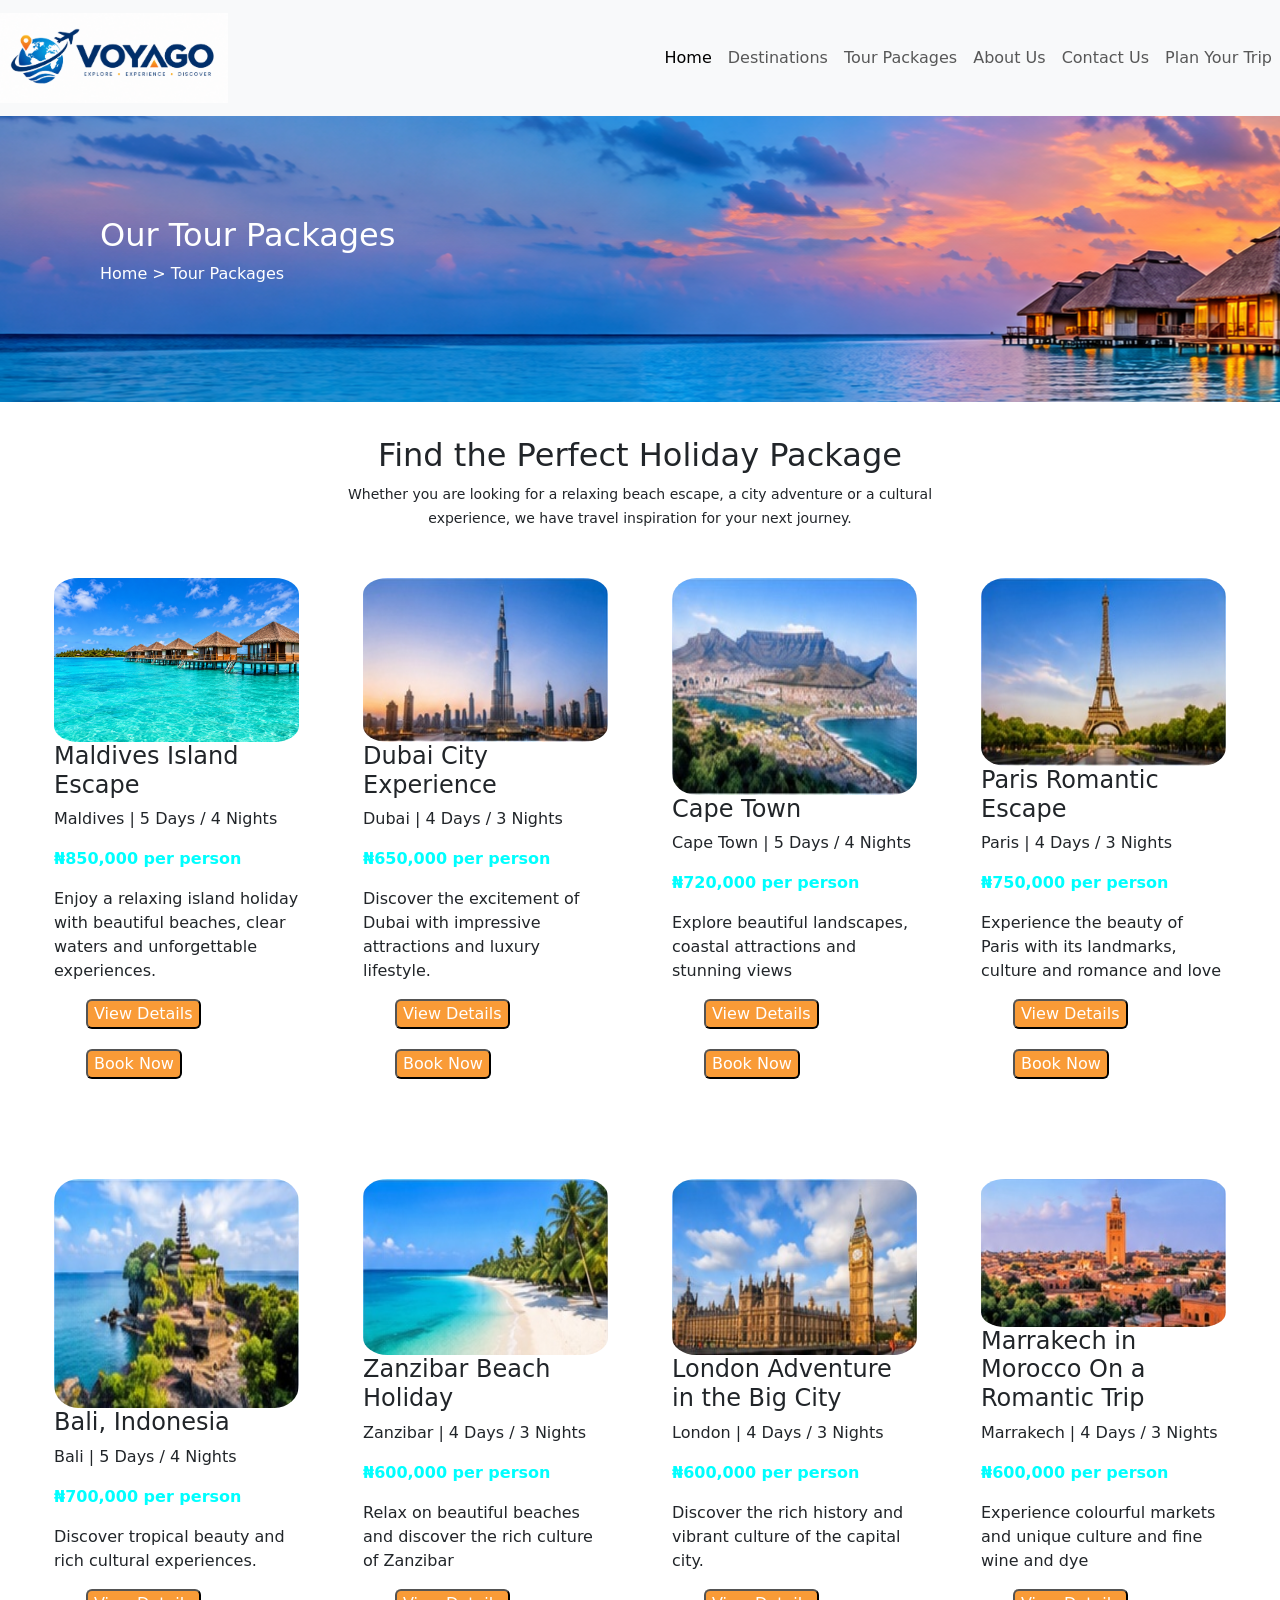
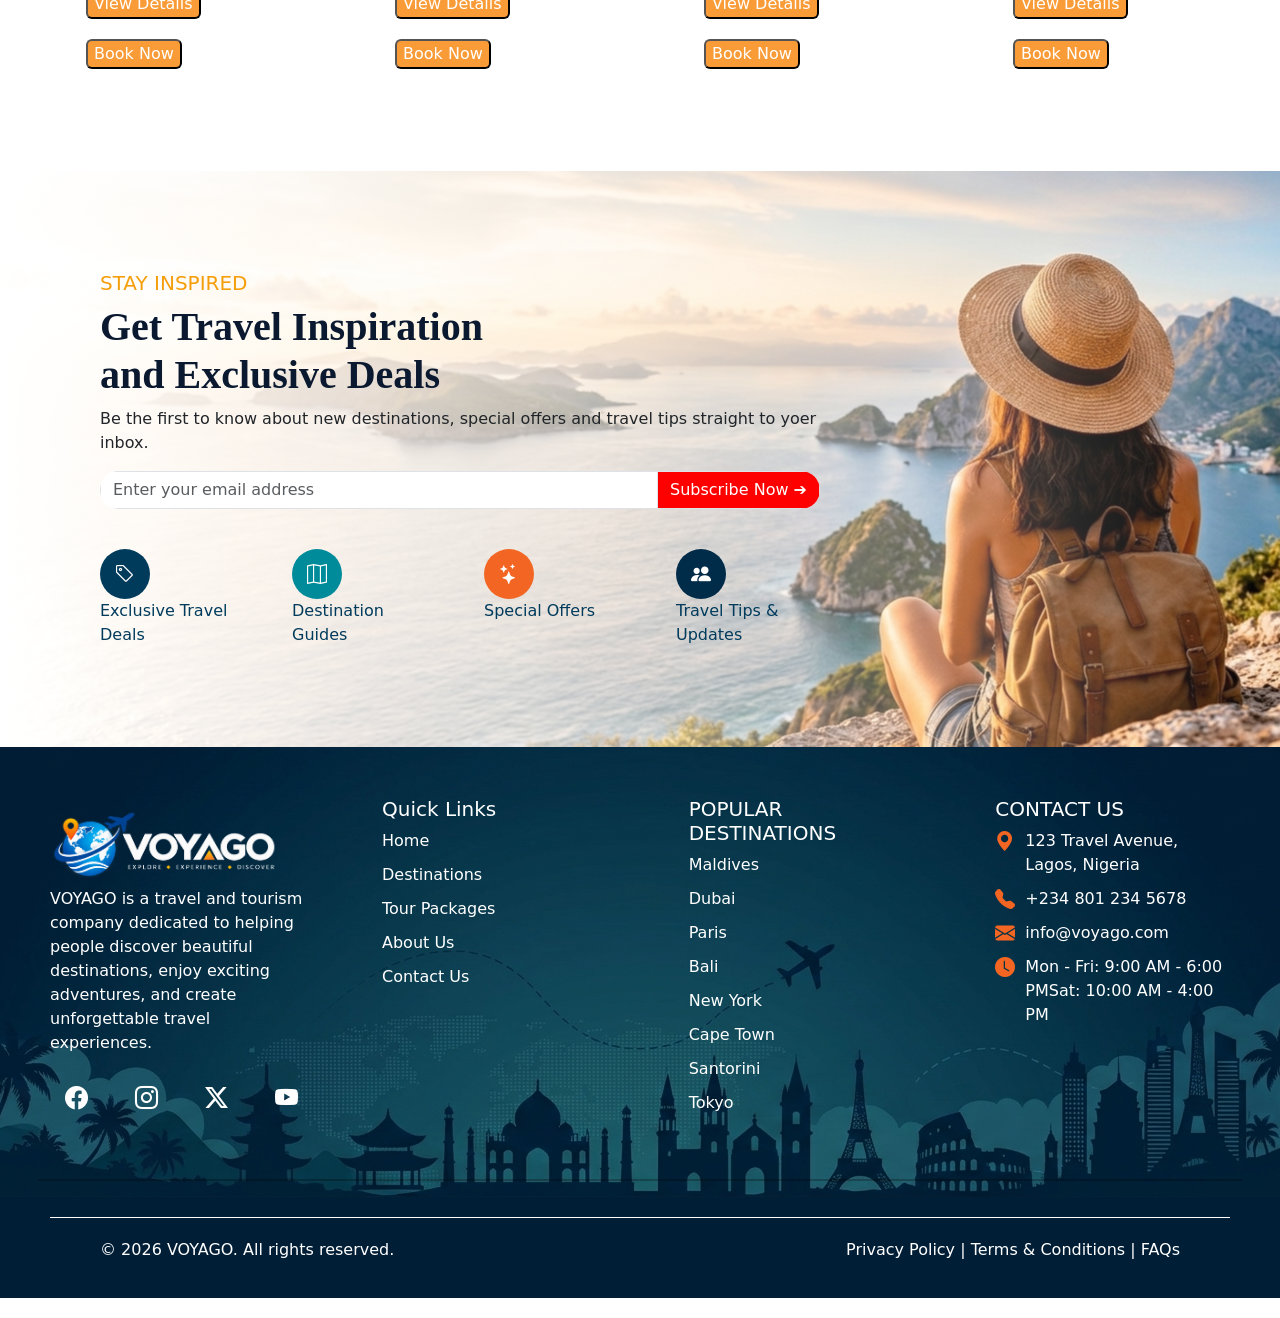
<file: tour-packages.html>
<!DOCTYPE html>
<html lang="en">

<head>
  <meta charset="UTF-8">
  <meta name="viewport" content="width=device-width, initial-scale=1.0">
  <title>Tour Packages</title>
  <link rel="shortcut icon" href="images/icon.png" type="image/x-icon">
  <link href="https://cdn.jsdelivr.net/npm/bootstrap@5.3.8/dist/css/bootstrap.min.css" rel="stylesheet"
    integrity="sha384-sRIl4kxILFvY47J16cr9ZwB07vP4J8+LH7qKQnuqkuIAvNWLzeN8tE5YBujZqJLB" crossorigin="anonymous">
  <link rel="stylesheet" href="style.css">
  <!-- bootstrap icons -->
  <link rel="stylesheet" href="https://cdn.jsdelivr.net/npm/bootstrap-icons@1.13.2/font/bootstrap-icons.min.css">
</head>

<script src="https://cdn.jsdelivr.net/npm/bootstrap@5.3.8/dist/js/bootstrap.bundle.min.js"
  integrity="sha384-FKyoEForCGlyvwx9Hj09JcYn3nv7wiPVlz7YYwJrWVcXK/BmnVDxM+D2scQbITxI" crossorigin="anonymous"></script>

<body>
  <!-- Nav-Bar -->
<nav class="navbar navbar-expand-lg bg-body-tertiary">
  
  <div class="container-fluid">
    <a class="navbar-brand" href="#"><img src="images/Voyager.png" alt="" height="90px"></a>
    <button class="navbar-toggler" type="button" data-bs-toggle="collapse" data-bs-target="#navbarSupportedContent"
      aria-controls="navbarSupportedContent" aria-expanded="false" aria-label="Toggle navigation">
      <span class="navbar-toggler-icon"></span>
    </button>
    <div class="collapse navbar-collapse" id="navbarSupportedContent">
      <ul class="navbar-nav me-auto mb-2 mb-lg-0">
        <li class="nav-item">
          <a class="nav-link active" aria-current="page" href="index.html">Home</a>
        </li>
        <li class="nav-item">
          <a class="nav-link" href="destinations.html">Destinations</a>
        </li>

        <li class="nav-item">
          <a class="nav-link" href="tour-packages.html">Tour Packages</a>
        </li>

        <li class="nav-item">
          <a class="nav-link" href="about.html">About Us</a>
        </li>

        <li class="nav-item">
          <a class="nav-link" href="contact.html">Contact Us</a>
        </li>

        <li class="nav-item">
          <a class="nav-link trip-button" href="plan-your-trip.html">Plan Your Trip</a>
        </li>

      </ul>

    </div>
  </div>
</nav>

<!-- Hero Section -->

<main class="hero">
  <h2>Our Tour Packages</h2>

  <p>Home > Tour Packages</p>
</main>

<!-- Destinations -->
<main class="destinations">
  <div class="count">
    <h2>Find the Perfect Holiday Package</h2>
    <p>Whether you are looking for a relaxing beach escape, a city adventure or a cultural experience, we have travel
      inspiration for your next journey.</p>
  </div>

  <div class="row dovey">
    <div class="col-6 col-md-3">
      <img src="images/Maldives.png" alt="">
      <h4>Maldives Island Escape</h4>
      <p>Maldives | 5 Days / 4 Nights</p>
      <strong>
        <p style="color: aqua;">₦850,000 per person</p>
      </strong>
      <p>Enjoy a relaxing island holiday with beautiful beaches, clear waters and unforgettable experiences.</p>
      <ul>
        <button>View Details</button>
        <button>Book Now</button>
      </ul>

    </div>

    <div class="col-6 col-md-3">
      <img src="images/dubai_skyline.jpg" alt="">
      <h4>Dubai City Experience</h4>
      <p>Dubai | 4 Days / 3 Nights</p>
      <strong>
        <p style="color: aqua;">₦650,000 per person</p>
      </strong>
      <p>Discover the excitement of Dubai with impressive attractions and luxury lifestyle.</p>
      <ul>
        <button>View Details</button>
        <button>Book Now</button>
      </ul>
    </div>

    <div class="col-6 col-md-3">
      <img src="images/cape_town.jpg" alt="">
      <h4>Cape Town</h4>
      <p>Cape Town | 5 Days / 4 Nights</p>
      <strong>
        <p style="color: aqua;">₦720,000 per person</p>
      </strong>
      <p>Explore beautiful landscapes, coastal attractions and stunning views</p>
      <ul>
        <button>View Details</button>
        <button>Book Now</button>
      </ul>

    </div>

    <div class="col-6 col-md-3">
      <img src="images/paris_eiffel_tower.jpg" alt="">
      <h4>Paris Romantic Escape</h4>
      <p>Paris | 4 Days / 3 Nights</p>
      <strong>
        <p style="color: aqua;">₦750,000 per person</p>
      </strong>
      <p>Experience the beauty of Paris with its landmarks, culture and romance and love</p>
      <ul>
        <button>View Details</button>
        <button>Book Now</button>
      </ul>

    </div>

    <div class="col-6 col-md-3">
      <img src="images/bali_temple.jpg" alt="">
      <h4>Bali, Indonesia</h4>
      <p>Bali | 5 Days / 4 Nights</p>
      <strong>
        <p style="color: aqua;">₦700,000 per person</p>
      </strong>
      <p>Discover tropical beauty and rich cultural experiences.</p>
      <ul>
        <button>View Details</button>
        <button>Book Now</button>
      </ul>

    </div>
    <div class="col-6 col-md-3">
      <img src="images/zanzibar_beach.jpg" alt="">
      <h4>Zanzibar Beach Holiday</h4>
      <p>Zanzibar | 4 Days / 3 Nights</p>
      <strong>
        <p style="color: aqua;">₦600,000 per person</p>
      </strong>
      <p>Relax on beautiful beaches and discover the rich culture of Zanzibar</p>
      <ul>
        <button>View Details</button>
        <button>Book Now</button>
      </ul>

    </div>
    <div class="col-6 col-md-3">
      <img src="images/london_big_ben.jpg" alt="">
      <h4>London Adventure in the Big City</h4>
      <p>London | 4 Days / 3 Nights</p>
      <strong>
        <p style="color: aqua;">₦600,000 per person</p>
      </strong>
      <p>Discover the rich history and vibrant culture of the capital city.</p>
      <ul>
        <button>View Details</button>
        <button>Book Now</button>
      </ul>

    </div>
    <div class="col-6 col-md-3">
      <img src="images/marrakech.jpg" alt="">
      <h4>Marrakech in Morocco On a Romantic Trip</h4>
      <p>Marrakech | 4 Days / 3 Nights</p>
      <strong>
        <p style="color: aqua;">₦600,000 per person</p>
      </strong>
      <p>Experience colourful markets and unique culture and fine wine and dye</p>
      <ul>
        <button>View Details</button>
        <button>Book Now</button>
      </ul>

    </div>
  </div>
</main>

<!-- sub-footer -->

<main class="sub-footer">
  <aside class="left">
    <h5 style="color: #F59E0B;"> STAY INSPIRED</h5>
    <h1 style="color: #0A192F; font-family: Georgia, 'Baskerville', 'Times New Roman', serif; font-weight: 600; ">
      Get Travel Inspiration
      <br>
      and Exclusive Deals
    </h1>
    <p>Be the first to know about new destinations, special offers and travel tips straight to yoer inbox.</p>

    <div class="input-group mb-3 subscribe">
      <input type="text" class="form-control" placeholder="Enter your email address" aria-label=" Recipient’s username"
        aria-describedby="basic-addon2">

      <span class="input-group-text button" id="basic-addon2">Subscribe Now ➔</span>
    </div>

    <div class="icons" style="color: #003B5C;">
      <aside><i class="bi bi-tag tagger"></i>Exclusive Travel Deals</aside>
      <aside><i class="bi bi-map mapping"></i>Destination Guides</aside>
      <aside><i class="bi bi-stars staring"></i>Special Offers</aside>
      <aside><i class="bi bi-people-fill filling"></i>Travel Tips & Updates</aside>
    </div>
  </aside>
  <aside class="right"></aside>
</main>

<!-- Footer -->

<footer class="footer">
  <div class="container-fluid">
    <div class="row">
      <div class="col">
        <img src="images/Voya.png" alt="" style="height: 90px;">
        <p>VOYAGO is a travel and tourism company dedicated to helping people discover beautiful destinations, enjoy
          exciting adventures, and create unforgettable travel experiences.</p>
        <div class="social">
          <a href="https://www.facebook.com" target="_blank"><i class="bi bi-facebook"></i></a>
          <a href="https://www.instagram.com" target="_blank"><i class="bi bi-instagram"></i></a>
          <a href="https://www.x.com" target="_blank"><i class="bi bi-twitter-x"></i></a>
          <a href="https://youtube.com" target="_blank"><i class="bi bi-youtube"></i></a>
        </div>
      </div>
      <div class="col">
        <aside>
          <h5>Quick Links</h5>
          <ul>
            <li>Home</li>
            <li>Destinations</li>
            <li>Tour Packages</li>
            <li>About Us</li>
            <li>Contact Us</li>
          </ul>
        </aside>
      </div>
      <div class="col">
        <aside>
          <h5>POPULAR DESTINATIONS</h5>
          <ul>
            <a href="Maldives.html"><li>Maldives</li></a>
            <a href="Dubai.html"><li>Dubai</li></a>
            <a href="Paris.html"><li>Paris</li></a>
            <a href="Bali.html"><li>Bali</li></a>
            <a href="New-York.html"><li>New York</li></a>
            <a href="Cape-Town.html"><li>Cape Town</li></a>
            <a href="Santorini.html"><li>Santorini</li></a>
            <a href="Tokyo.html"><li>Tokyo</li></a>
          </ul>
        </aside>
      </div>
      <div class="col">
        <aside>
          <h5>
            CONTACT US
          </h5>
          <ul class="fat">
            <li><a href="tel:+2348012345678"><i class="bi bi-geo-alt-fill"></a></i>123 Travel Avenue, Lagos, Nigeria
            </li>
            <li><a href="tel:+2348012345678"><i class="bi bi-telephone-fill"></a></i> +234 801 234 5678</li>
            <li><a href="mailto:info@voyago.com"><i class="bi bi-envelope-fill"></a></i> info@voyago.com</li>
            <li><a href=""><i class="bi bi-clock-fill"></a></i> Mon - Fri: 9:00 AM - 6:00 PMSat: 10:00 AM - 4:00 PM
            </li>

          </ul>
        </aside>
      </div>
      <hr>

    </div>
    <div class="duck">
      <p>© 2026 VOYAGO. All rights reserved.</p>
      <div>Privacy Policy | Terms & Conditions | FAQs</div>
    </div>

</footer>

</main>

</body>

</html>
</file>
<file: style.css>
.navbar-collapse {
    flex-grow: 0;
}

.sub-footer {
    display: flex;
    background-image: linear-gradient(to right, white, rgba(255, 255, 255, 0)), url(images/subfooter.jpeg);
    background-position: 10% 30%;
    padding: 100px;
}

.subscribe {
    cursor: pointer;
    border-radius: 100px;
    background-color: white;
    overflow: hidden;

}

.subscribe .button {
    background-color: red;
    color: white;
}

.icons {
    display: grid;
    grid-template-columns: repeat(4, 1fr);
    gap: 3rem;
    margin-top: 40px;
}

.icons i {
    font-size: 20px;
}

.left {
    flex: 8;
}

.right {
    flex: 4;
}

i {
    display: flex;
    padding: 15px;
    border-radius: 50%;
}

.tagger {
    background-color: #003B5C;
    color: white;
}

.mapping {
    background-color: #008B9B;
    color: white;
}

.staring {
    background-color: #F26522;
    color: white;
}

.filling {
    background-color: #002B49;
    color: white;
}

footer {
    background-color: #001E36;
    color: white;
}

footer li {
    margin-bottom: 10px;
    list-style: none;
    color: white;
}



.footer .container {
    text-align: left !important;
}

.footer .row:first-child {
    background-image: url(images/footer.jpeg);
    background-position: bottom;
    padding: 50px 50px 0 50px;
    display: flex;
    align-items: flex-start;
    justify-content: space-between;
    gap: 3rem;
}


.footer ul {
    padding-left: 0;
}

.footer h4 {
    margin-bottom: 15px;
}

.social {
    display: flex;
    gap: 20px;
}

.social a i {
    color: white;
    text-decoration: none;
    font-size: 23px;
}

.social a:hover i {
    color: darkred;
    cursor: pointer;
}



i {
    display: flex;
    border-radius: 50%;
    width: 50px;
}

.fat a i {
    display: flex;
    color: #F26522;
    text-decoration: none;
    width: fit-content;
}

a {
    text-decoration: none;
}



.fat i {
    display: flex;
    font-size: 20px;
    padding: 2px 0;
}

.fat li {
    display: flex;
    align-items: start;
    gap: 10px;
}

.container-fluid {
    padding: 0;
}

.got {
    border-radius: 6px;
    padding: 10px 20px;
    background-color: #F99B37;
    color: white;
}

.got:hover {
    background-color: #F26522;
    cursor: pointer;
}

.duck {
    border-top: 1px solid white;
    display: flex;
    justify-content: space-between;
    margin: 20px 50px;
    padding: 20px 50px;
}

/* slider */
.carousel-caption {
    text-align: left;
    bottom: 20%;
    background-color: #001e367e;
    padding: 2rem;
    width: 50%;
    height: fit-content;
    left: 10%;
    right: auto;
}

.carousel-caption img {
    height: 500px;
    width: 100%;
    object-fit: cover;
}

.tony {
    background-image: url(images/destinate.png);
    height: 38%;
    width: 50%;
    background-position: 10% 30%;
    padding: 100px;
}

.torch {
    display: flex;
    text-align: left;
}

.tich {
    width: 150px;
    border-radius: 6px;
    padding: 10px 20px;
    background-color: #F99B37;
    color: white;
}

.tich:hover {
    cursor: pointer;
    background-color: #01C6D4;
}

.contact-enquiry {
    padding: 20px 34px 35px;
    background-color: #f7faff;
}

.enquiry-container {
    display: flex;
    gap: 20px;
}

.idk {
    width: 62%;
    padding: 20px;
    background-color: white;
    border: 1px solid #ddd;
    border-radius: 10px;
}

.idk h2 {
    color: #092b50;
    margin-bottom: 5px;
}

.idk p {
    margin-bottom: 15px;
}

.form-row {
    display: flex;
    gap: 15px;
}

.just {
    width: 100%;
    margin-bottom: 10px;
}

.just label {
    display: block;
    margin-bottom: 5px;
    font-weight: bold;
    font-size: 13px;
}


.just textarea {
    width: 100%;
    padding: 9px;
    border: 1px solid #ccc;
    border-radius: 7px;
    box-sizing: border-box;
}

.just textarea {
    height: 55px;
}

.send-button {
    width: 100%;
    padding: 12px;
    border: none;
    border-radius: 8px;
    background-color: #ffad0a;
    color: #092b50;
    font-weight: bold;
    cursor: pointer;
}

.enquiry {
    width: 38%;
    min-height: 440px;
    padding: 20px;
    display: flex;
    align-items: flex-end;
    box-sizing: border-box;
    border-radius: 10px;
    color: white;
    background-image: linear-gradient(transparent, #002b49), url("images/Back.png");
    background-size: cover;
    background-position: center;
}

.enquiry h2 {
    color: white;
}

.enquiry p {
    line-height: 1.5;
}

.enquiry a {
    display: inline-block;
    padding: 10px 18px;
    border-radius: 25px;
    background-color: #ffad0a;
    color: #092b50;
    font-weight: bold;
    text-decoration: none;
}

@media (max-width: 768px) {
    .enquiry-container {
        display: block;
    }

    .enquiry {
        width: 100%;
        margin-bottom: 15px;
    }

    .form-row {
        display: block;
    }
}



.Alli {
    margin-top: -50px;
}

.Alli .container {
    background-color: #f8f7f7;
    width: 90%;
    margin: auto;
    transform: translateY(-2rem);
    display: flex;
    justify-content: space-between;
    padding: 3rem;
    font-size: 0.8rem;
}

.dovey {
    display: flex;
}

.dovey img {
    width: 140px;
    height: 90px;
    border-radius: 10%;
}

.count {
    max-width: 650px;
    margin: 0 auto;
    font-size: 14px;
    line-height: 1.7;
}

.dovey .col {
    display: flex;
    flex-direction: column;
}

.dovey .col-6 button {
    border-radius: 6px;
    background-color: #F99B37;
    color: white;
    margin-bottom: 20px;
}

.dovey .col-6 button:hover {
    background-color: #019FB5;
    cursor: pointer;
}

.destinations {
    padding: 34px;
}

.dovey .col-6 {
    padding: 2rem;
    display: flex;
    flex-direction: column;
}

.dovey .col-6 button {
    border-radius: 6px;
    background-color: #F99B37;
    color: white;
}

.dovey .col-6 button:hover {
    background-color: #019FB5;
    cursor: pointer;
}

.dovey .col-6 img {
    width: 100%;
    height: 100%;
    border-radius: 10%;
    object-position: top;
    transition: all 0.3s;
}

.dovey .col-6 {
    transition: all 0.3s;
}

.dovey .col-6:hover {
    transform: scale(1.1);
    cursor: pointer;
}

.count {
    align-items: center;
    text-align: center;
}

.hero {
    background-image: url(images/Tropical.png);
    height: 100%;
    width: 100%;
    background-position: 10% 30%;
    padding: 100px;
}

.hero h2 {
    color: white;
}

.hero p {
    color: white;
}

div input {
    display: grid;
    padding: 10px;
    width: 90%;
    border-radius: 10px;
    border: 1px solid #2c292c;
}

.triple .boy div {
    padding: 10px 10px;
    display: flex;
    gap: 3rem;
    text-align: left;
}

.indian {
    background-image: url(images/plane.png);
    height: 100%;
    width: 100%;
    background-position: 100% 20%;
    padding: 100px;
    color: white;
}

.about {
    display: flex;
    gap: 4rem;
    padding: 4rem;
    align-items: center;
}

.about p {
    margin-bottom: 10px;

}

.about .left {
    flex: 1;
    transition: all 0.3s;
}

.about .right {
    flex: 1;
}

.about img {
    border-radius: 4%;
}

.story {
    background-color: #018AA4;
    color: white;
    padding: 10px 20px;
    border-radius: 21px;
    width: 27%;
}

.indomie i {
    display: flex;
    align-items: start;
    gap: 10px;
    font-size: 20px;
    padding: 2px 0;
}

.trust {
    text-align: center;
    border-radius: 21px;
    padding: 10px 20px;
    background-color: #018BA5;
    color: white;
}

.rights {
    background-image: url(images/Back.png);
    background-size: cover;
    background-position: right;
    height: 400px;
}

.ghost {
    display: flex;
}

hr {
    width: 100px;
    border: 1px solid black;
}

.ford {
    display: flex;
    justify-content: center;
    align-items: center;
    gap: 5px;
}
</file>
